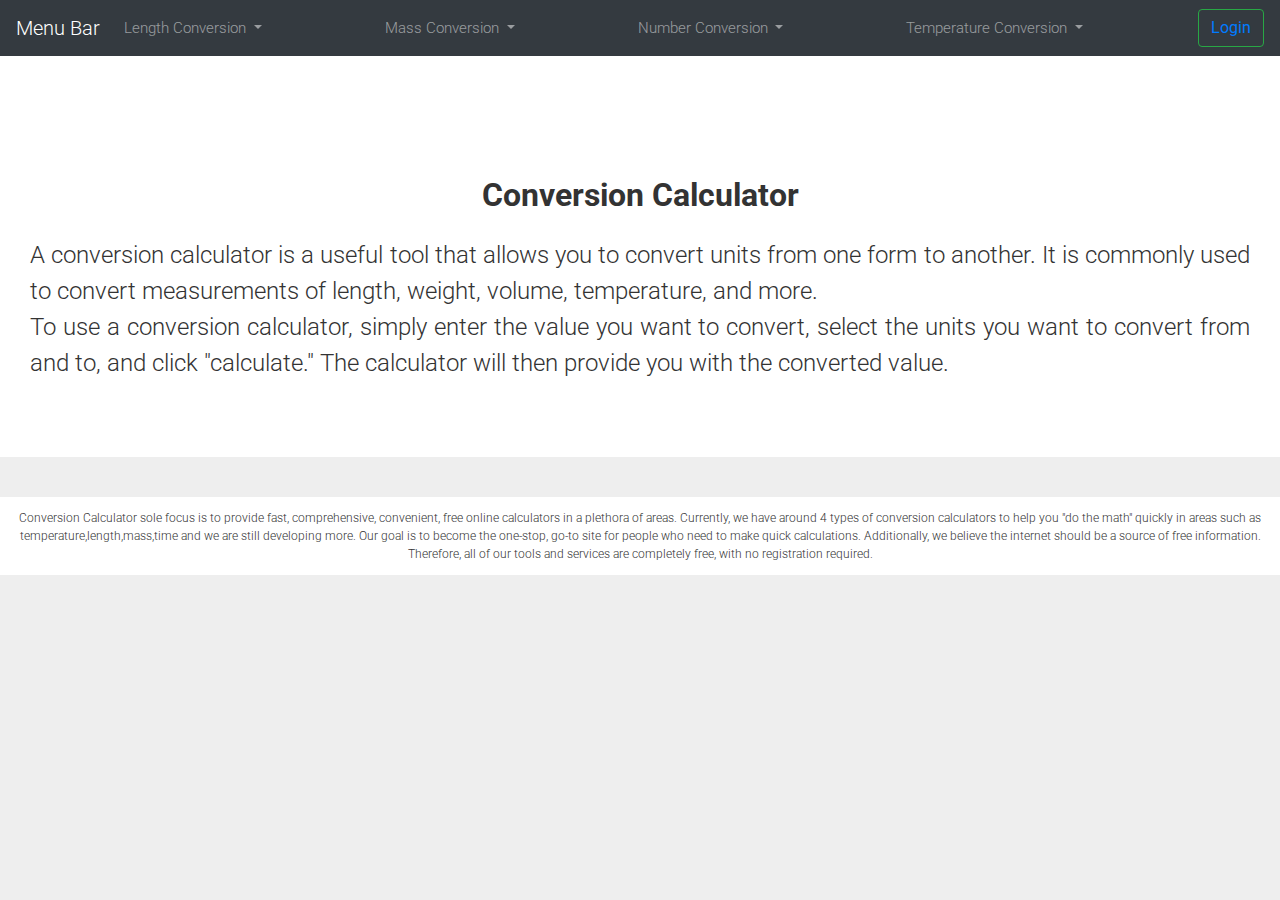
<file: homepage/index.html>
<!doctype html>
<html lang="en">

<head><meta http-equiv="Content-Type" content="text/html; charset=utf-8">
    
    <meta name="viewport" content="width=device-width, initial-scale=1, shrink-to-fit=no">

    <link rel="stylesheet" href="https://stackpath.bootstrapcdn.com/bootstrap/4.1.3/css/bootstrap.min.css">

    <link rel="stylesheet" href="https://raw.githubusercontent.com/daneden/animate.css/master/animate.css">
    <link rel="stylesheet" href="css/bootnavbar.css">
    <link rel="stylesheet" href="css/demo.css">

    <title>Homepage</title>

</head>

<body>
    <nav class="navbar navbar-expand-lg navbar-dark bg-dark" id="main_navbar">
        <a class="navbar-brand" href="#">Menu Bar                 </a>
        <button class="navbar-toggler" type="button" data-toggle="collapse" data-target="#navbarSupportedContent"
            aria-controls="navbarSupportedContent" aria-expanded="false" aria-label="Toggle navigation">
            <span class="navbar-toggler-icon"></span>
        </button>

        <div class="collapse navbar-collapse" id="navbarSupportedContent">
            <ul class="navbar-nav mr-auto">
                <li class="nav-item dropdown">
                    <a class="nav-link dropdown-toggle" href="#" id="navbarDropdown" role="button" data-toggle="dropdown"
                        aria-haspopup="true" aria-expanded="false">
                        Length Conversion
                    </a>
                    <ul class="dropdown-menu" aria-labelledby="navbarDropdown">
                        <li><a class="dropdown-item" href="F:\project math\length conversion\kmTomile\kmTomile.html">Kilometer To Mile</a></li>
                        <li><a class="dropdown-item" href="F:\project math\length conversion\mToy\mToy.html">Meter To Yard</a></li>
                        <li><a class="dropdown-item" href="F:\project math\length conversion\fToi\fToi.html">Foot To Inch</a></li>
                    </ul>
                </li>

            </ul>

            <ul class="navbar-nav mr-auto">
                <li class="nav-item dropdown">
                    <a class="nav-link dropdown-toggle" href="#" id="navbarDropdown" role="button" data-toggle="dropdown"
                        aria-haspopup="true" aria-expanded="false">
                        Mass Conversion
                    </a>
                    <ul class="dropdown-menu" aria-labelledby="navbarDropdown">
                        <li><a class="dropdown-item" href="F:\project math\Mass conversion\kgTop\kgTop.html">Kilogram To Pound</a></li>
                        <li><a class="dropdown-item" href="F:\project math\Mass conversion\kgToo\kgToo.html">Kilogram To Ounce</a></li>
                        <li><a class="dropdown-item" href="F:\project math\Mass conversion\kgTos\kgTos.html">Kilogram To Stone</a></li>
                    </ul>
                </li>

            </ul>

            <ul class="navbar-nav mr-auto">
                <li class="nav-item dropdown">
                    <a class="nav-link dropdown-toggle" href="#" id="navbarDropdown" role="button" data-toggle="dropdown"
                        aria-haspopup="true" aria-expanded="false">
                        Number Conversion
                    </a>
                    <ul class="dropdown-menu" aria-labelledby="navbarDropdown">
                        <li><a class="dropdown-item" href="F:\project math\number conversion\decTObin\decTObin.html">Decimal To Binary</a></li>
                        <li><a class="dropdown-item" href="F:\project math\number conversion\decTOoct\decTOoct.html">Decimal To Octal</a></li>
                        <li><a class="dropdown-item" href="F:\project math\number conversion\decTOhex\decTOhex.html">Decimal To Hexadecimal</a></li>
                    </ul>
                </li>

            </ul>

            <ul class="navbar-nav mr-auto">
                <li class="nav-item dropdown">
                    <a class="nav-link dropdown-toggle" href="#" id="navbarDropdown" role="button" data-toggle="dropdown"
                        aria-haspopup="true" aria-expanded="false">
                        Temperature Conversion
                    </a>
                    <ul class="dropdown-menu" aria-labelledby="navbarDropdown">
                        <li><a class="dropdown-item" href="F:\project math\Temperature-Conversion\celcius farenheit\ctofindex.html">Celcius To Farenheit</a></li>
                        <li><a class="dropdown-item" href="F:\project math\Temperature-Conversion\celcius kelvin\ctokindex.html">Celcius To Kelvin</a></li>
                        <li><a class="dropdown-item" href="F:\project math\Temperature-Conversion\farenheit kelvin\ftokindex.html">Farenheit to Kelvin</a></li>
                    </ul>
                </li>

            </ul>
            <form class="form-inline my-2 my-lg-0">
                
                <button class="btn btn-outline-success my-2 my-sm-0" type="submit"><a href="F:\project math\login-page\index.html">Login</a></button>
            </form>
        </div>
    </nav>
    
    <style>
        h1{ text-align: center; margin-top: 60px; 
    
        }
    </style>
  
    
    	<header class="intro">
	<h1 style="font-size: xx-large;"> <b>Conversion Calculator</b></h1>
	<p style="font-size:x-large;text-align: justify;"> A conversion calculator is a useful tool that allows you to convert units from one form to another. It is commonly used to convert measurements of length, weight, volume, temperature, and more. <br> To use a conversion calculator, simply enter the value you want to convert, select the units you want to convert from and to, and click "calculate." The calculator will then provide you with the converted value.</p>
	<p>  </p>
	
	</header>
    
     
    
    
    <script src="https://code.jquery.com/jquery-3.3.1.min.js"></script>
    <script src="https://cdnjs.cloudflare.com/ajax/libs/popper.js/1.14.3/umd/popper.min.js"></script>
    <script src="https://stackpath.bootstrapcdn.com/bootstrap/4.1.3/js/bootstrap.min.js"></script>
    <script src="js/bootnavbar.js" ></script>
    <script>
        $(function () {
            $('#main_navbar').bootnavbar();
        })
    </script>
    
        <!-- Global site tag (gtag.js) - Google Analytics -->
<script async src="https://www.googletagmanager.com/gtag/js?id=UA-

80520768-2"></script>
<script>
  window.dataLayer = window.dataLayer || [];
  function gtag(){dataLayer.push(arguments);}
  gtag('js', new Date());

  gtag('config', 'UA-80520768-2');
</script>
    <footer class="credit">Conversion Calculator sole focus is to provide fast, comprehensive, convenient, free online calculators in a plethora of areas. Currently, we have around 4 types of conversion calculators to help you "do the math" quickly in areas such as temperature,length,mass,time and we are still developing more. Our goal is to become the one-stop, go-to site for people who need to make quick calculations. Additionally, we believe the internet should be a source of free information. Therefore, all of our tools and services are completely free, with no registration required.

        </footer>
</body>

</html>
</file>
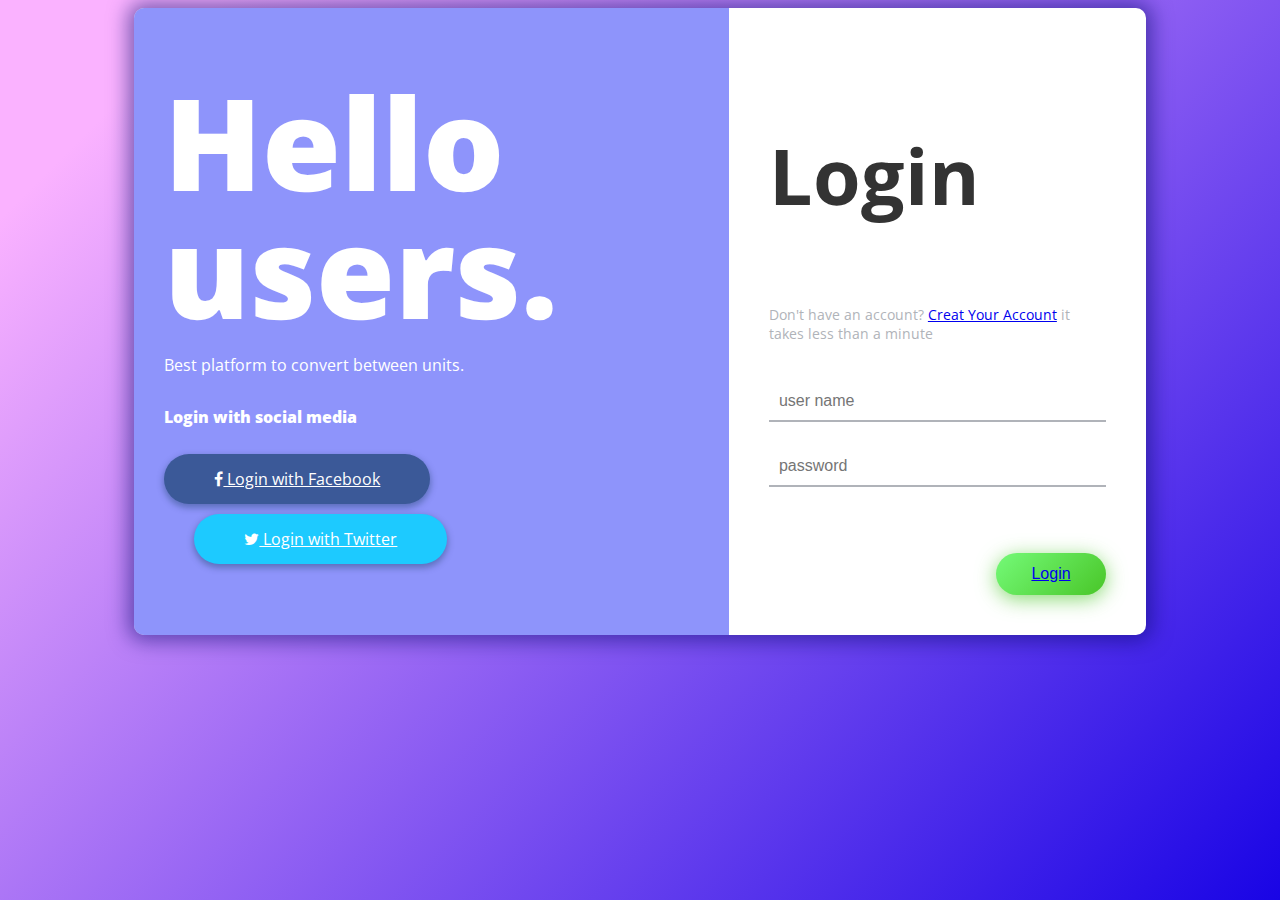
<file: login-page/index.html>
<!DOCTYPE html>
<html lang="en" >
<head>
  <meta charset="UTF-8">
  <title>Login In</title>
  <link href="https://fonts.googleapis.com/css?family=Open+Sans" rel="stylesheet">


<link href="https://maxcdn.bootstrapcdn.com/font-awesome/4.7.0/css/font-awesome.min.css" rel="stylesheet" integrity="sha384-wvfXpqpZZVQGK6TAh5PVlGOfQNHSoD2xbE+QkPxCAFlNEevoEH3Sl0sibVcOQVnN" crossorigin="anonymous"><link rel="stylesheet" href="./style.css">

</head>
<body>
<!-- partial:index.partial.html -->
<div class="box-form">
	<div class="left">
		<div class="overlay">
		<h1>Hello users.</h1>
		<p>Best platform to convert between units.</p>
		<span>
			<p>Login with social media</p>
			<a href="#"><i class="fa fa-facebook" aria-hidden="true"></i> Login with Facebook</a>
			<a href="#"><i class="fa fa-twitter" aria-hidden="true"></i> Login with Twitter</a>
		</span>
		</div>
	</div>
	
	
		<div class="right">
		<h5>Login</h5>
		<p>Don't have an account? <a href="F:\project math\sign up page\index.html">Creat Your Account</a> it takes less than a minute</p>
		<div class="inputs">
			<input required type="text" placeholder="user name">
			<br>
			<input required type="password" placeholder="password">
		</div>
			
			<br><br>
			
		
			
			<br>
			<button><a href="F:\project math\homepage\index.html">Login</a></button>
	</div>
	
</div>
<!-- partial -->
  
</body>
</html>
</file>
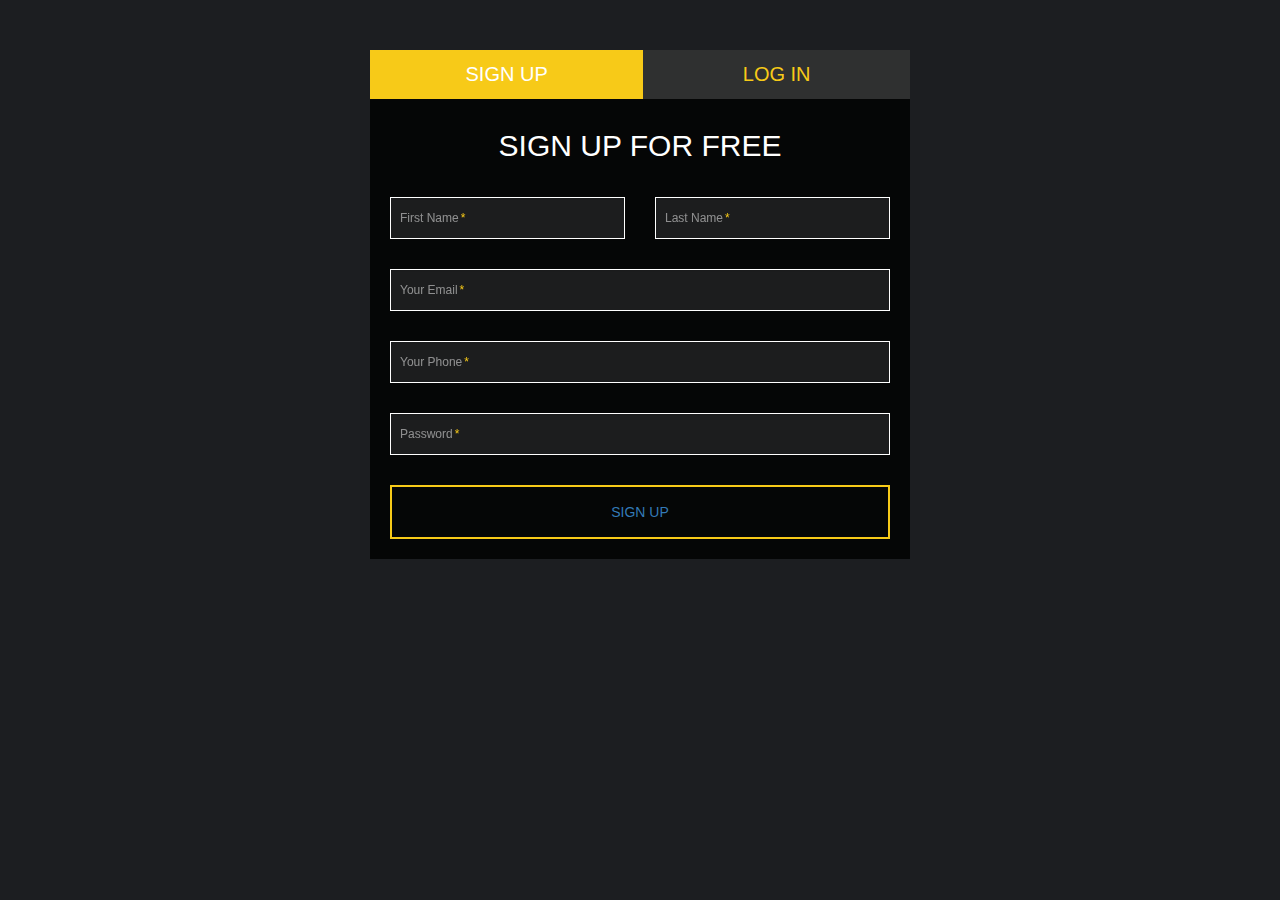
<file: sign up page/index.html>
<!DOCTYPE html>
<html lang="en" >
<head>
  <meta charset="UTF-8">
  <title>Sign Up</title>
  <link rel="stylesheet" href="./style.css">

</head>
<body>
<!-- partial:index.partial.html -->
<html lang="en">
<head>
  <!-- Latest compiled and minified CSS -->
<link rel="stylesheet" href="https://maxcdn.bootstrapcdn.com/bootstrap/3.3.5/css/bootstrap.min.css">
  </head>

<body>
<div id="form">
  <div class="container">
    <div class="col-lg-6 col-lg-offset-3 col-md-6 col-md-offset-3 col-md-8 col-md-offset-2">
      <div id="userform">
        <ul class="nav nav-tabs nav-justified" role="tablist">
          <li class="active"><a href="#signup"  role="tab" data-toggle="tab">Sign up</a></li>
          <li><a href="F:\project math\login-page\index.html"  role="tab" data-toggle="tab">Log in</a></li>
        </ul>
        <div class="tab-content">
          <div class="tab-pane fade active in" id="signup">
            <h2 class="text-uppercase text-center"> Sign Up for Free</h2>
            <form id="signup">
              <div class="row">
                <div class="col-xs-12 col-sm-6">
                  <div class="form-group">
                    <label>First Name<span class="req">*</span> </label>
                    <input type="text" class="form-control" id="first_name" required data-validation-required-message="Please enter your name." autocomplete="off">
                    <p class="help-block text-danger"></p>
                  </div>
                </div>
                <div class="col-xs-12 col-sm-6">
                  <div class="form-group">
                    <label> Last Name<span class="req">*</span> </label>
                    <input type="text" class="form-control" id="last_name" required data-validation-required-message="Please enter your name." autocomplete="off">
                    <p class="help-block text-danger"></p>
                  </div>
                </div>
              </div>
              <div class="form-group">
                <label> Your Email<span class="req">*</span> </label>
                <input type="email" class="form-control" id="email" required data-validation-required-message="Please enter your email address." autocomplete="off">
                <p class="help-block text-danger"></p>
              </div>
              <div class="form-group">
                <label> Your Phone<span class="req">*</span> </label>
                <input type="number" class="form-control" id="phone" required data-validation-required-message="Please enter your phone number." autocomplete="off">
                <p class="help-block text-danger"></p>
              </div>
              <div class="form-group">
                <label> Password<span class="req">*</span> </label>
                <input type="password" class="form-control" id="password" required data-validation-required-message="Please enter your password" autocomplete="off">
                <p class="help-block text-danger"></p>
              </div>
              <div class="mrgn-30-top">
                <button  type="submit" class="btn btn-larger btn-block">
                <a href="F:\project math\login-page\index.html">Sign up</a>
                </button>
              </div>
            </form>
          </div>
          <div class="tab-pane fade in" id="login">
            <h2 class="text-uppercase text-center"> Log in</h2>
            <form id="login">
              <div class="form-group">
                
                <input placeholder="Your Email" type="email" class="form-control" id="email" required data-validation-required-message="Please enter your email address." autocomplete="off">
                <p class="help-block text-danger"></p>
              </div>
              <div class="form-group">
                <label> Password<span class="req">*</span> </label>
                <input type="password" class="form-control" id="password" required data-validation-required-message="Please enter your password" autocomplete="off">
                <p class="help-block text-danger"></p>
              </div>
              <div class="mrgn-30-top">
                <button type="submit" class="btn btn-larger btn-block" href="F:\project math\homepage\index.html">
                Sign up
                </button>
              </div>
            </form>
          </div>
        </div>
      </div>
    </div>
  </div>
  <!-- /.container --> 
</div>
<script src="//code.jquery.com/jquery-1.11.3.min.js"></script>
<!-- Latest compiled and minified JavaScript -->
<script src="https://maxcdn.bootstrapcdn.com/bootstrap/3.3.5/js/bootstrap.min.js"></script>
</body>
<!-- partial -->
  <script  src="./script.js"></script>

</body>
</html>
</file>
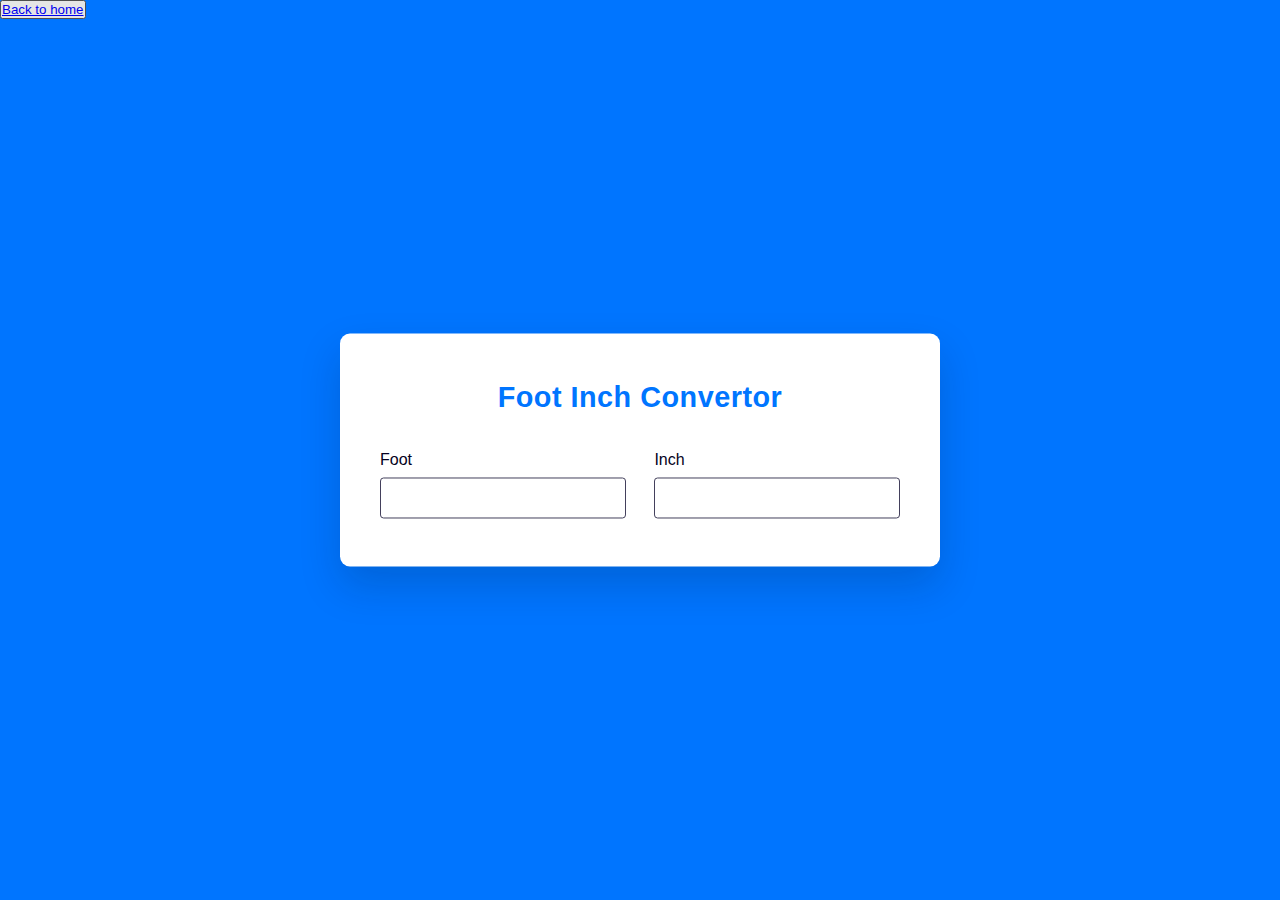
<file: length conversion/fToi/fToi.html>
<!DOCTYPE html>
<html lang="en">
<head>
    <title>Length Conversion</title>
    <!--Google font-->
    <link rel="preconnect" href="https://fonts.gstatic.com">
    <link href="https://fonts.googleapis.com/css2?family=Roboto+Mono:wght@500&display=swap" rel="stylesheet">
    <!--Stylesheet-->
    <link rel="stylesheet" href="fToi.css">
</head>
<body>
    <div class="container">
        <h2>Foot Inch Convertor </h2>
        <div class="wrapper">
            <div class="input-wrapper">
                <label for="foot">Foot</label>
                <input type="number" id="foot" oninput= "fToi()">
            </div>
            <div class="input-wrapper">
                <label for="inch">Inch</label>
                <input type="number" id="inch" oninput = "iTof()">
            </div>
            
        </div>
        
    </div>
    <button ><a href="F:\project math\homepage\index.html">Back to home</a></button>
    <script src="fToi.js"></script>
</body>
</html>
</file>
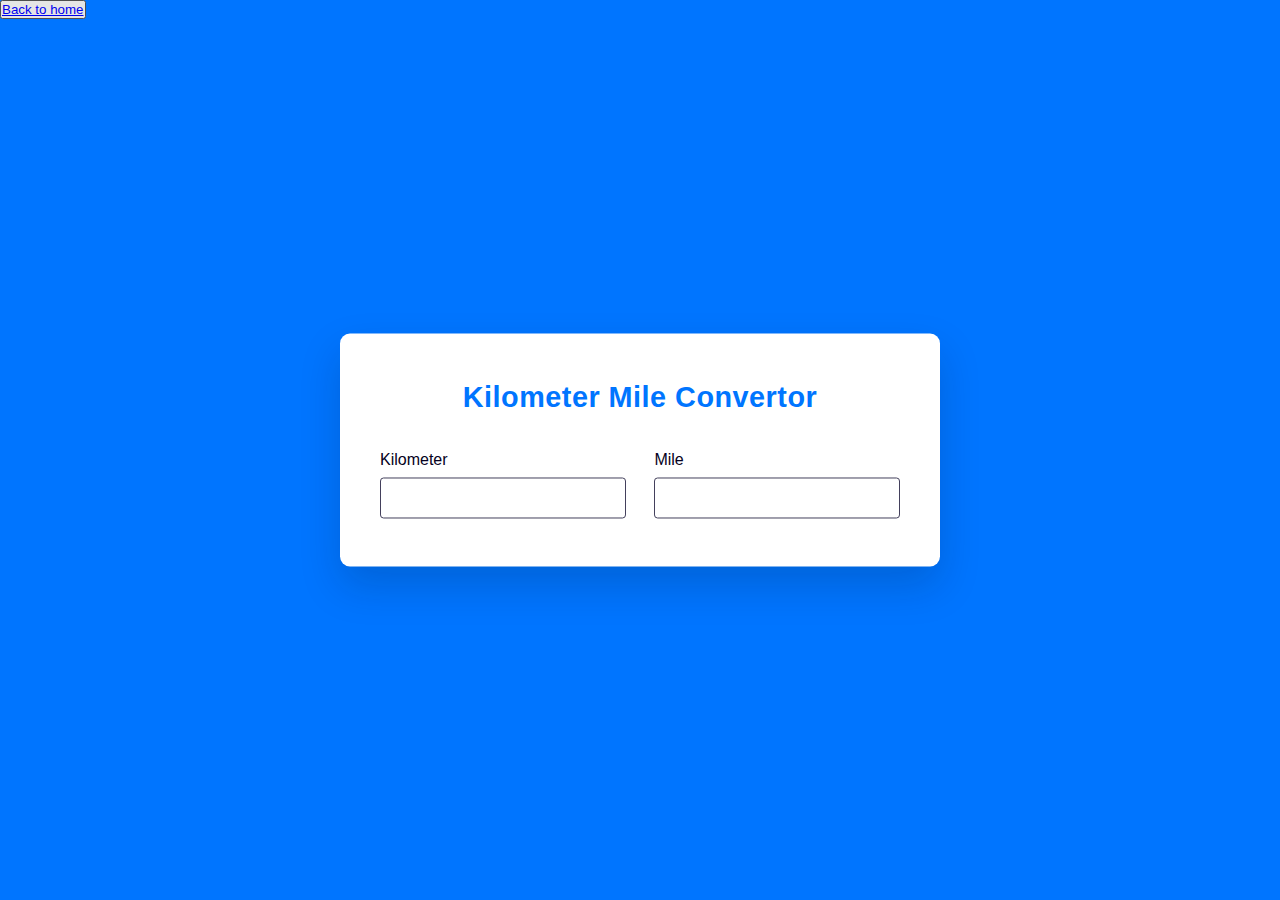
<file: length conversion/kmTomile/kmTomile.html>
<!DOCTYPE html>
<html lang="en">
<head>
    <title>Length Conversion</title>
    <!--Google font-->
    <link rel="preconnect" href="https://fonts.gstatic.com">
    <link href="https://fonts.googleapis.com/css2?family=Roboto+Mono:wght@500&display=swap" rel="stylesheet">
    <!--Stylesheet-->
    <link rel="stylesheet" href="kmTomile.css">
</head>
<body>
    <div class="container">
        <h2>Kilometer Mile Convertor </h2>
        <div class="wrapper">
            <div class="input-wrapper">
                <label for="kilometer">Kilometer</label>
                <input type="number" id="kilometer" oninput= "kmTomile()">
            </div>
            <div class="input-wrapper">
                <label for="mile">Mile</label>
                <input type="number" id="mile" oninput = "mileTokm()">
            </div>
            
        </div>
        
    </div>
    <button ><a href="F:\project math\homepage\index.html">Back to home</a></button>
    <script src="kmTomile.js"></script>
</body>
</html>
</file>
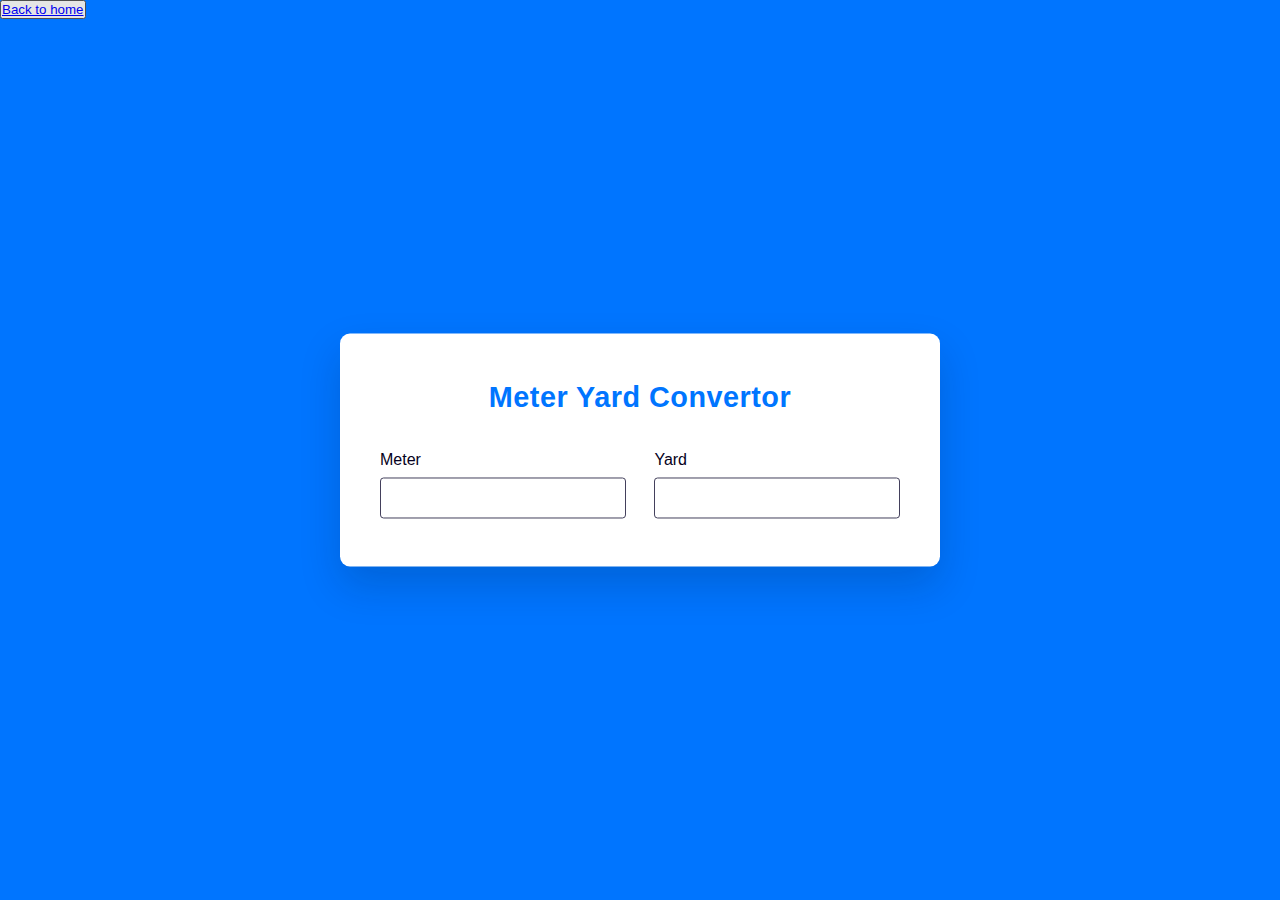
<file: length conversion/mToy/mToy.html>
<!DOCTYPE html>
<html lang="en">
<head>
    <title>Length Conversion</title>
    <!--Google font-->
    <link rel="preconnect" href="https://fonts.gstatic.com">
    <link href="https://fonts.googleapis.com/css2?family=Roboto+Mono:wght@500&display=swap" rel="stylesheet">
    <!--Stylesheet-->
    <link rel="stylesheet" href="mToy.css">
</head>
<body>
    <div class="container">
        <h2>Meter Yard Convertor </h2>
        <div class="wrapper">
            <div class="input-wrapper">
                <label for="meter">Meter</label>
                <input type="number" id="meter" oninput= "mToy()">
            </div>
            <div class="input-wrapper">
                <label for="yard">Yard</label>
                <input type="number" id="yard" oninput = "yTom()">
            </div>
            
        </div>
        
    </div>
    <button ><a href="F:\project math\homepage\index.html">Back to home</a></button>
    <script src="mToy.js"></script>
</body>
</html>
</file>
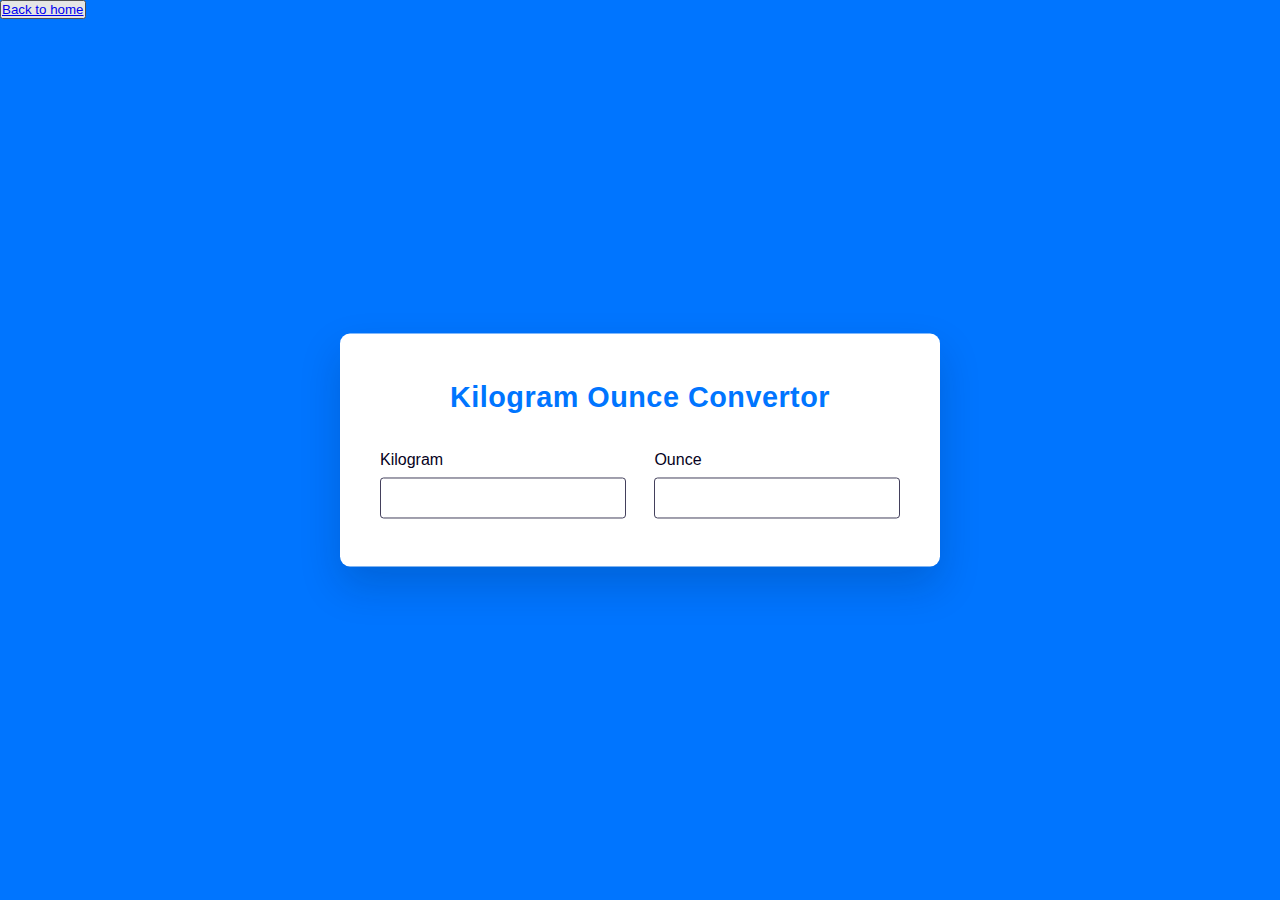
<file: Mass conversion/kgToo/kgToo.html>
<!DOCTYPE html>
<html lang="en">
<head>
    <title>Mass Conversion</title>
    <!--Google font-->
    <link rel="preconnect" href="https://fonts.gstatic.com">
    <link href="https://fonts.googleapis.com/css2?family=Roboto+Mono:wght@500&display=swap" rel="stylesheet">
    <!--Stylesheet-->
    <link rel="stylesheet" href="kgToo.css">
</head>
<body>
    <div class="container">
        <h2>Kilogram Ounce Convertor </h2>
        <div class="wrapper">
            <div class="input-wrapper">
                <label for="kilogram">Kilogram</label>
                <input type="number" id="kilogram" oninput= "kgToo()">
            </div>
            <div class="input-wrapper">
                <label for="ounce">Ounce</label>
                <input type="number" id="ounce" oninput = "oTokg()">
            </div>
            
        </div>
        
    </div>
    <button ><a href="F:\project math\homepage\index.html">Back to home</a></button>
    <script src="kgToo.js"></script>
</body>
</html>
</file>
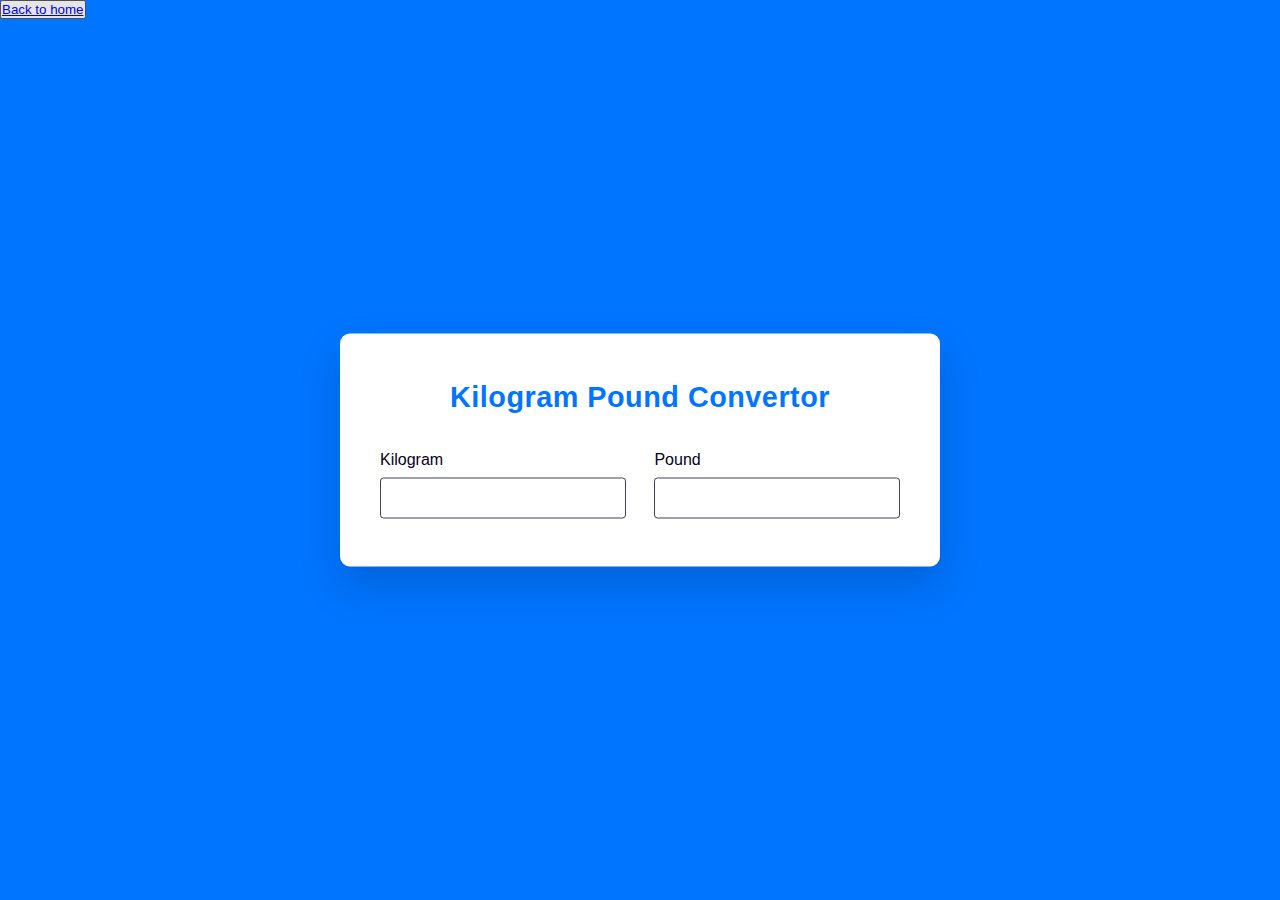
<file: Mass conversion/kgTop/kgTop.html>
<!DOCTYPE html>
<html lang="en">
<head>
    <title>Mass Conversion</title>
    <!--Google font-->
    <link rel="preconnect" href="https://fonts.gstatic.com">
    <link href="https://fonts.googleapis.com/css2?family=Roboto+Mono:wght@500&display=swap" rel="stylesheet">
    <!--Stylesheet-->
    <link rel="stylesheet" href="kgTop.css">
</head>
<body>
    <div class="container">
        <h2>Kilogram Pound Convertor </h2>
        <div class="wrapper">
            <div class="input-wrapper">
                <label for="kilogram">Kilogram</label>
                <input type="number" id="kilogram" oninput= "kgTop()">
            </div>
            <div class="input-wrapper">
                <label for="pound">Pound</label>
                <input type="number" id="pound" oninput = "pTokg()">
            </div>
            
        </div>
        
    </div>
    <button ><a href="F:\project math\homepage\index.html">Back to home</a></button>
    <script src="kgTop.js"></script>
</body>
</html>
</file>
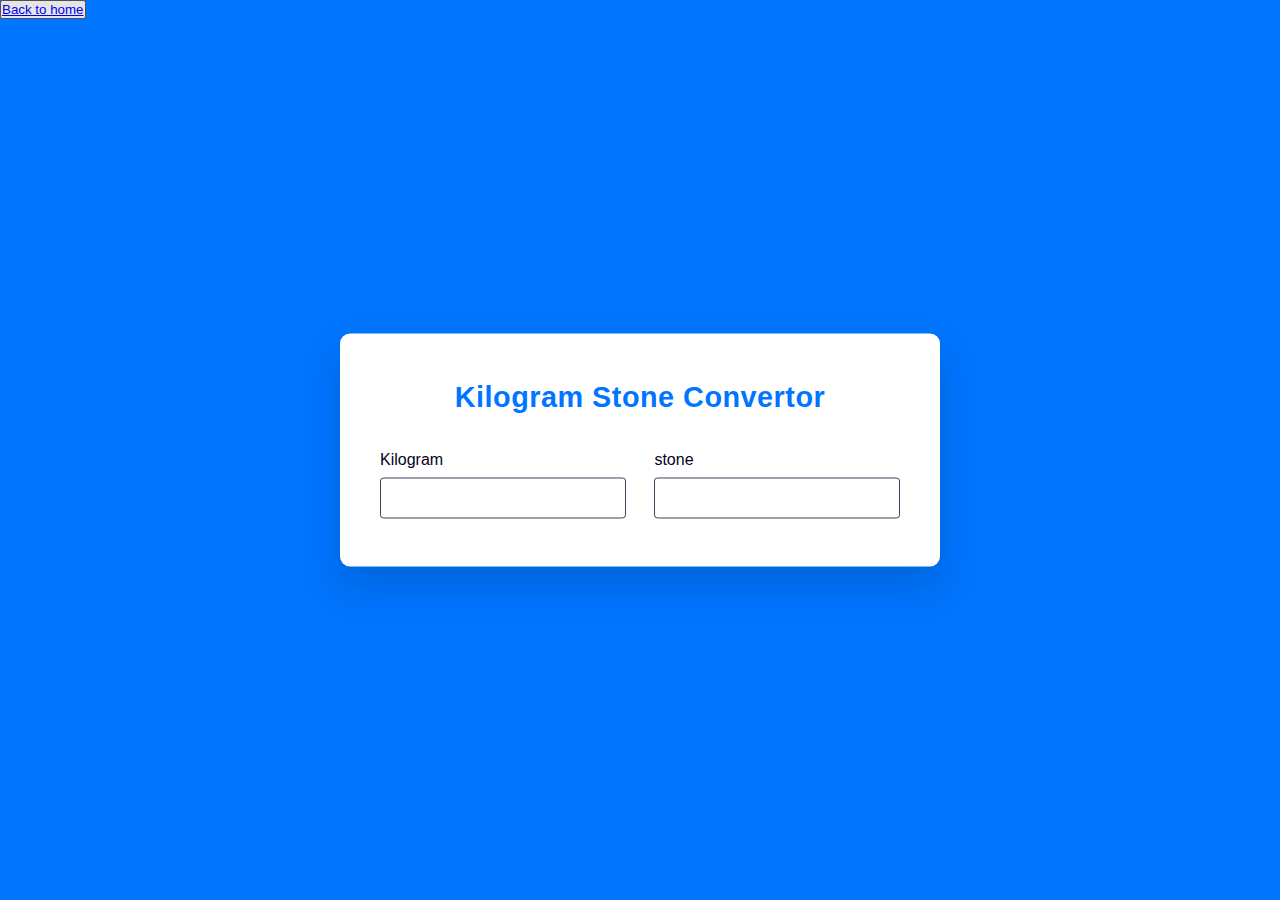
<file: Mass conversion/kgTos/kgTos.html>
<!DOCTYPE html>
<html lang="en">
<head>
    <title>Mass Conversion</title>
    <!--Google font-->
    <link rel="preconnect" href="https://fonts.gstatic.com">
    <link href="https://fonts.googleapis.com/css2?family=Roboto+Mono:wght@500&display=swap" rel="stylesheet">
    <!--Stylesheet-->
    <link rel="stylesheet" href="kgTos.css">
</head>
<body>
    <div class="container">
        <h2>Kilogram Stone Convertor </h2>
        <div class="wrapper">
            <div class="input-wrapper">
                <label for="kilogram">Kilogram</label>
                <input type="number" id="kilogram" oninput= "kgTos()">
            </div>
            <div class="input-wrapper">
                <label for="stone">stone</label>
                <input type="number" id="stone" oninput = "sTokg()">
            </div>
            
        </div>
        
    </div>
    <button ><a href="F:\project math\homepage\index.html">Back to home</a></button>
    <script src="kgTos.js"></script>
</body>
</html>
</file>
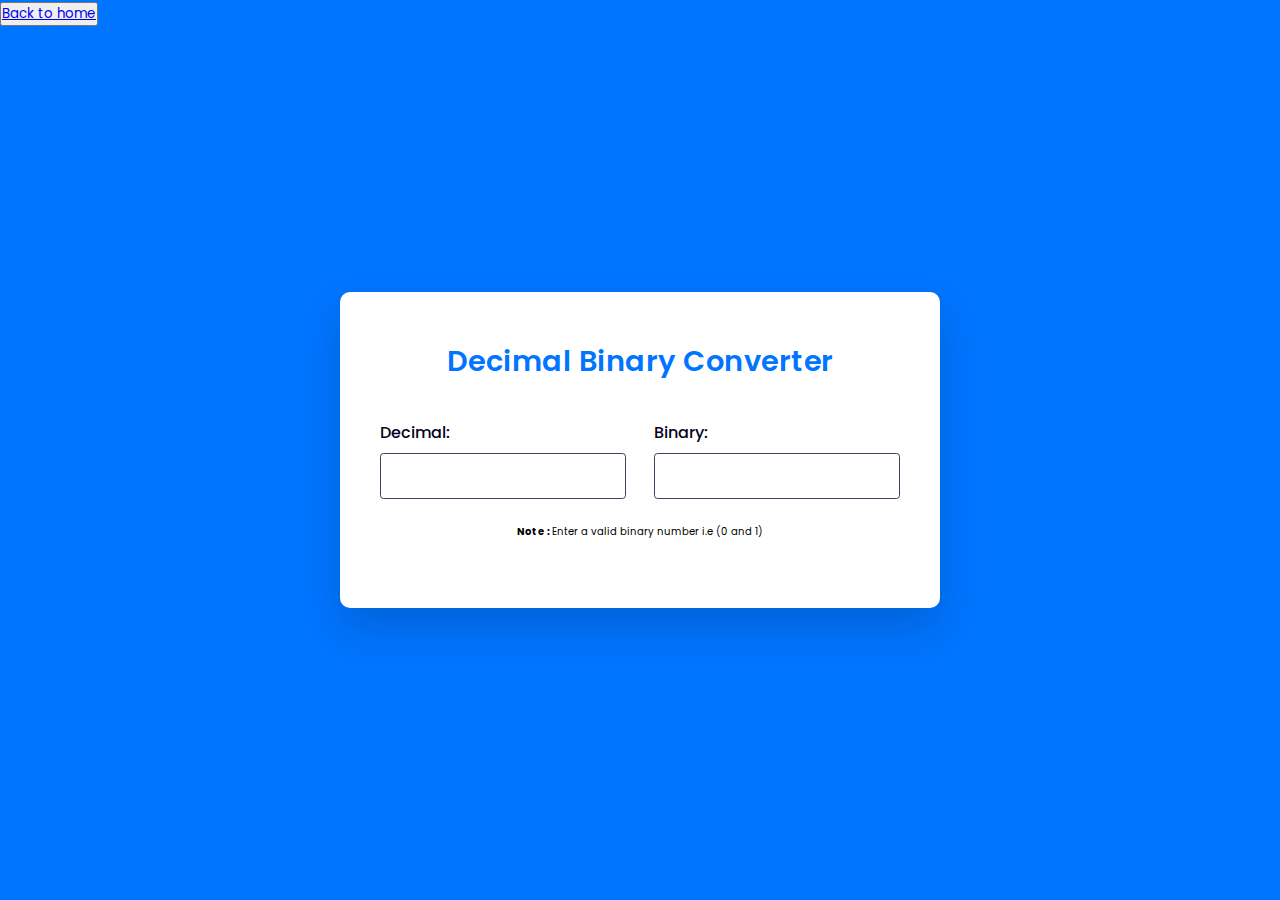
<file: number conversion/decTObin/decTObin.html>
<!DOCTYPE html>
<html lang="en">
  <head>
    <meta name="viewport" content="width=device-width, initial-scale=1.0" />
    <title>Decimal-Binary Converter</title>
    <!-- Google Fonts -->
    <link
      href="https://fonts.googleapis.com/css2?family=Poppins:wght@400;500&display=swap"
      rel="stylesheet"
    />
    <!-- Stylesheet -->
    <link rel="stylesheet" href="decTObin.css" />
  </head>
  <body>
    <div class="container">
      <h2>Decimal Binary Converter</h2>
      <div class="wrapper">
        <div class="input-wrapper">
          <label for="dec-inp">Decimal:</label>
          <input type="number" id="dec-inp" />
        </div>
        <div class="input-wrapper">
          <label for="bin-inp">Binary:</label>
          <input type="number" id="bin-inp" />
        </div>
      </div>
      <br>
      <p id="text"><b>Note : </b>Enter a valid binary number i.e   (0 and 1)</p>
      <p id="error-msg"></p>
    </div>
    <button ><a href="F:\project math\homepage\index.html">Back to home</a></button>
    <!-- Script -->
    <script src="decTObin.js"></script>
  </body>
</html>
</file>
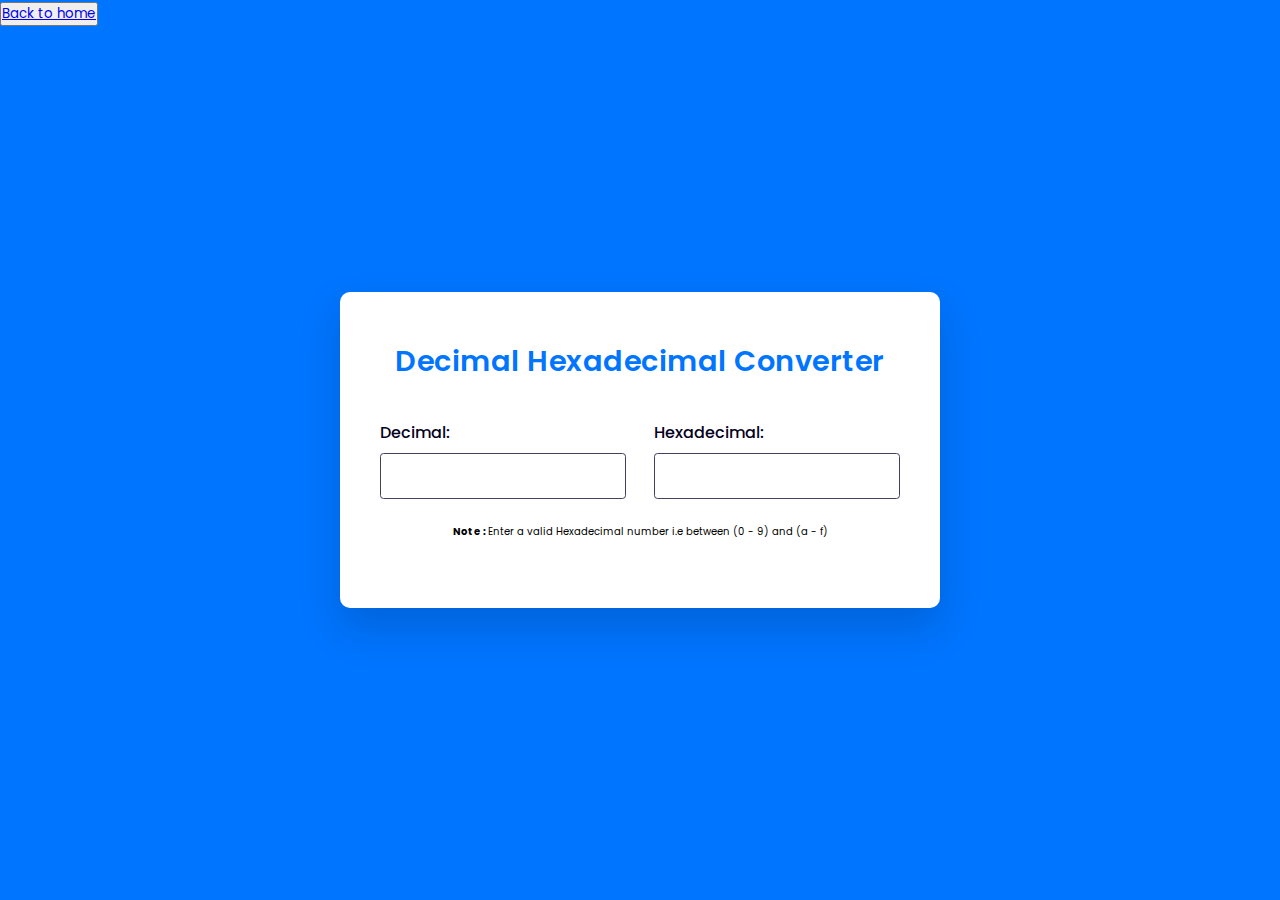
<file: number conversion/decTOhex/decTOhex.html>
<!DOCTYPE html>
<html lang="en">
  <head>
    <meta name="viewport" content="width=device-width, initial-scale=1.0" />
    <title>Decimal-Hexadecimal Converter</title>
    <!-- Google Fonts -->
    <link
      href="https://fonts.googleapis.com/css2?family=Poppins:wght@400;500&display=swap"
      rel="stylesheet"
    />
    <!-- Stylesheet -->
    <link rel="stylesheet" href="decTOhex.css" />
  </head>
  <body>
    <div class="container">
      <h2>Decimal Hexadecimal Converter</h2>
      <div class="wrapper">
        <div class="input-wrapper">
          <label for="dec-inp">Decimal:</label>
          <input type="number" id="dec-inp" />
        </div>
        <div class="input-wrapper">
          <label for="bin-inp">Hexadecimal:</label>
          <input  id="bin-inp" />
        </div>
      </div>
      <br>
      <p id="text"><b>Note : </b>Enter a valid Hexadecimal number i.e  between (0 - 9) and (a - f)</p>
      <p id="error-msg"></p>
    </div>
    <button ><a href="F:\project math\homepage\index.html">Back to home</a></button>
    <!-- Script -->
    <script src="decTOhex.js"></script>
  </body>
</html>
</file>
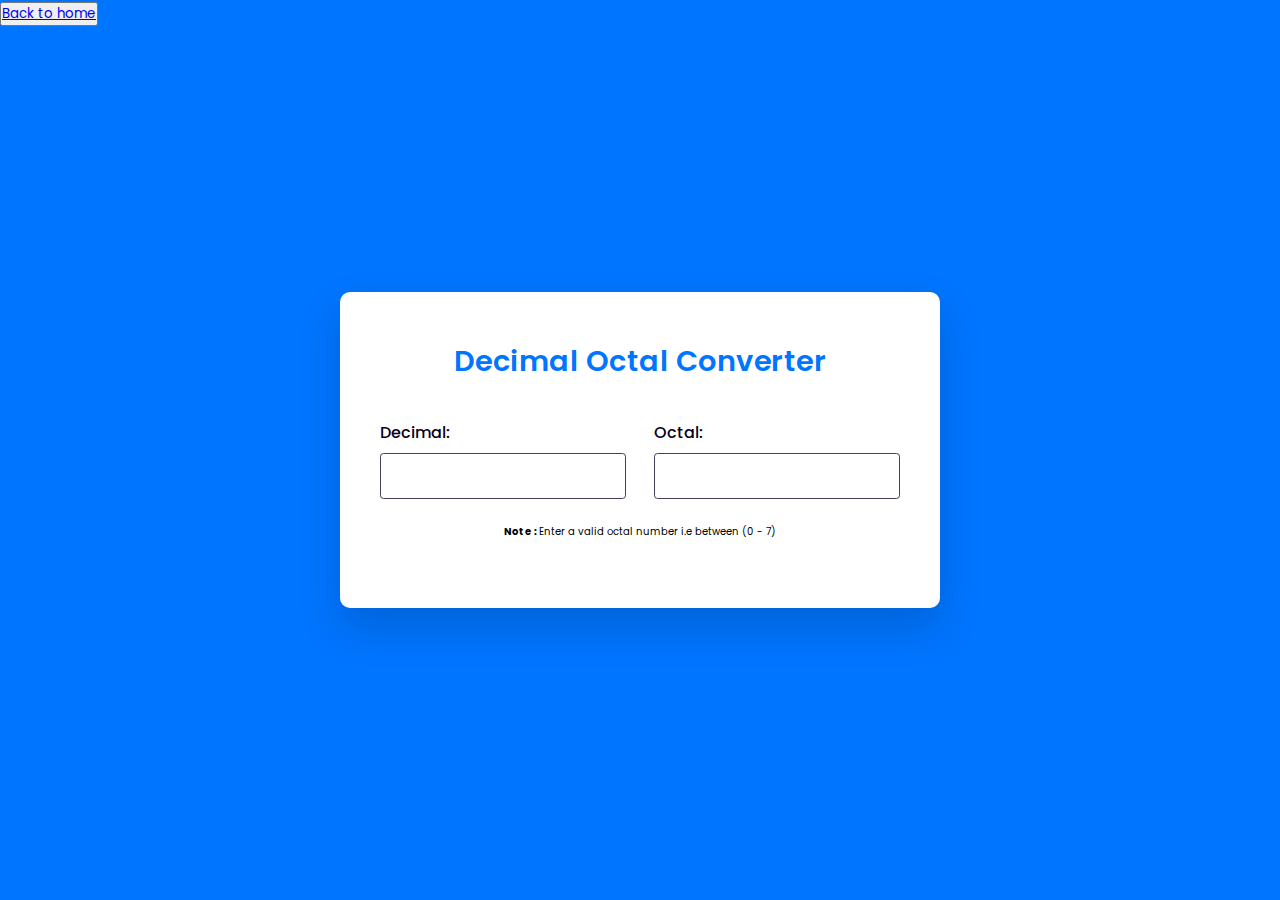
<file: number conversion/decTOoct/decTOoct.html>
<!DOCTYPE html>
<html lang="en">
  <head>
    <meta name="viewport" content="width=device-width, initial-scale=1.0" />
    <title>Decimal-Octal Converter</title>
    <!-- Google Fonts -->
    <link
      href="https://fonts.googleapis.com/css2?family=Poppins:wght@400;500&display=swap"
      rel="stylesheet"
    />
    <!-- Stylesheet -->
    <link rel="stylesheet" href="decTOoct.css" />
  </head>
  <body>
    <div class="container">
      <h2>Decimal Octal Converter</h2>
      <div class="wrapper">
        <div class="input-wrapper">
          <label for="dec-inp">Decimal:</label>
          <input type="number" id="dec-inp" />
        </div>
        <div class="input-wrapper">
          <label for="bin-inp">Octal:</label>
          <input type="number" id="bin-inp" />
        </div>
      </div>
      <br>
      <p id="text"><b>Note : </b>Enter a valid octal number i.e  between (0 - 7)</p>
      <p id="error-msg"></p>
    </div>
    <button ><a href="F:\project math\homepage\index.html">Back to home</a></button>
    <!-- Script -->
    <script src="decTOoct.js"></script>
  </body>
</html>
</file>
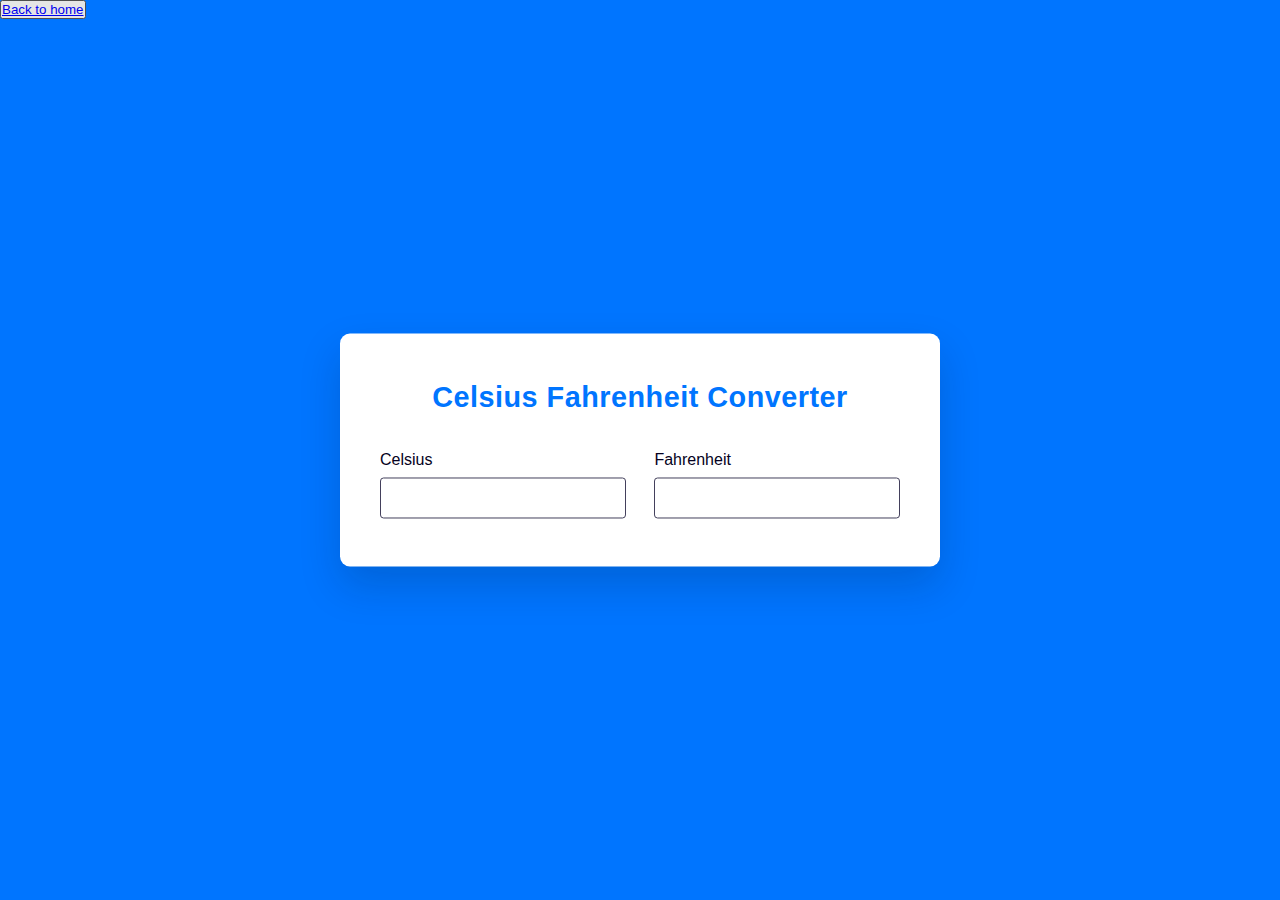
<file: Temperature-Conversion/celcius farenheit/ctofindex.html>
<!DOCTYPE html>
<html lang="en">
<head>
    <title>Temperature Conversion</title>
    <!--Google font-->
    <link rel="preconnect" href="https://fonts.gstatic.com">
    <link href="https://fonts.googleapis.com/css2?family=Roboto+Mono:wght@500&display=swap" rel="stylesheet">
    <!--Stylesheet-->
    <link rel="stylesheet" href="ctofstyle.css">
</head>
<body>
    <div class="container">
        <h2>Celsius Fahrenheit Converter</h2>
        <div class="wrapper">
            <div class="input-wrapper">
                <label for="celsius">Celsius</label>
                <input type="number" id="celsius" oninput= "celToFar()">
            </div>
            <div class="input-wrapper">
                <label for="fahrenheit">Fahrenheit</label>
                <input type="number" id="fahrenheit" oninput = "farToCel()">
            </div>
           
            
        </div>
        
    </div>
    <button ><a href="F:\project math\homepage\index.html">Back to home</a></button>
    <script src="ctofscript.js"></script>
</body>
</html>
</file>
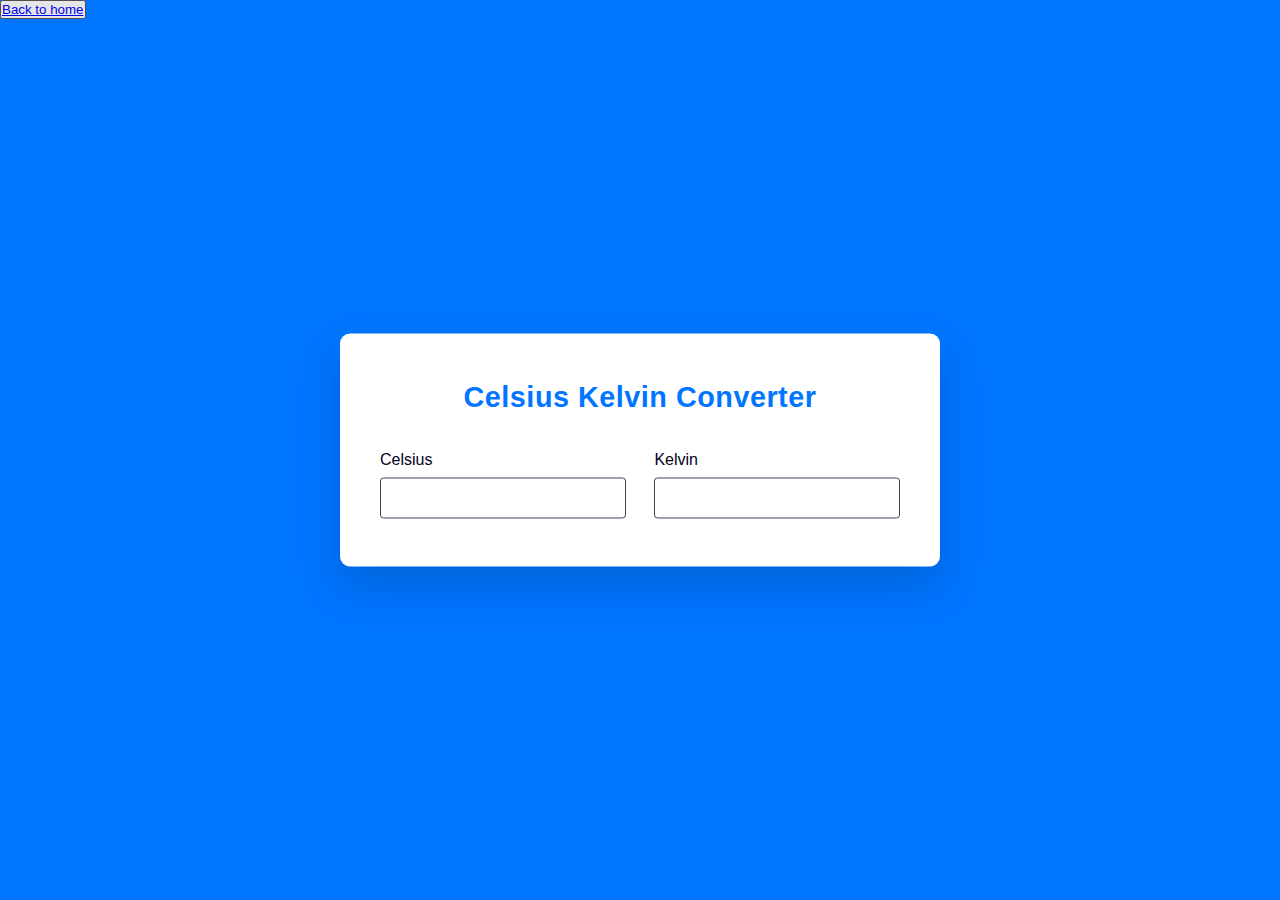
<file: Temperature-Conversion/celcius kelvin/ctokindex.html>
<!DOCTYPE html>
<html lang="en">
<head>
    <title>Temperature Conversion</title>
    <!--Google font-->
    <link rel="preconnect" href="https://fonts.gstatic.com">
    <link href="https://fonts.googleapis.com/css2?family=Roboto+Mono:wght@500&display=swap" rel="stylesheet">
    <!--Stylesheet-->
    <link rel="stylesheet" href="ctokstyle.css">
</head>
<body>
    <div class="container">
        <h2>Celsius Kelvin Converter</h2>
        <div class="wrapper">
            <div class="input-wrapper">
                <label for="celsius">Celsius</label>
                <input type="number" id="celsius" oninput= "celToKel()">
            </div>
            <div class="input-wrapper">
                <label for="kelvin">Kelvin</label>
                <input type="number" id="kelvin" oninput = "KelToCel()">
            </div>
            
        </div>
        
    </div>
    <button ><a href="F:\project math\homepage\index.html">Back to home</a></button>
    <script src="ctokscript.js"></script>
</body>
</html>
</file>
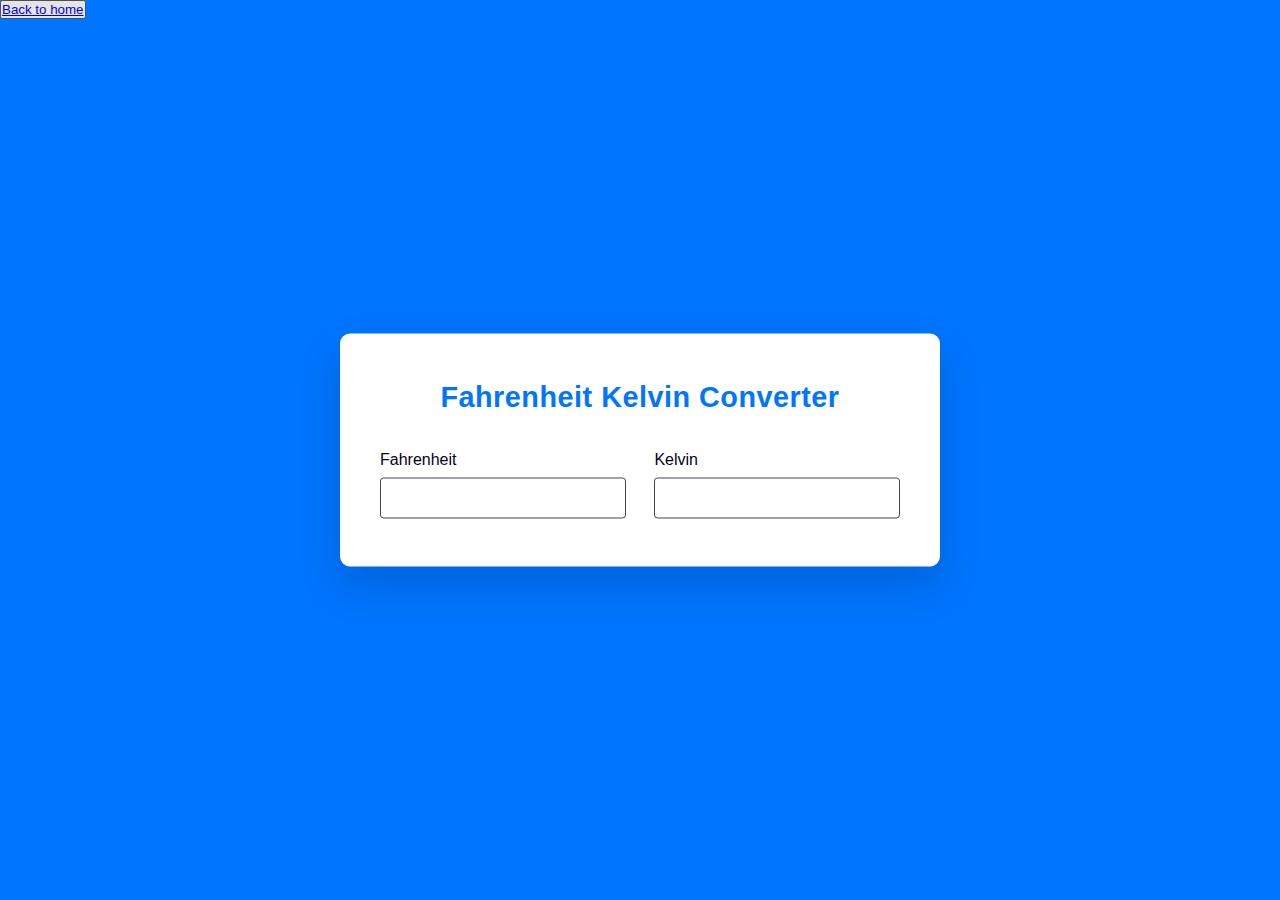
<file: Temperature-Conversion/farenheit kelvin/ftokindex.html>
<!DOCTYPE html>
<html lang="en">
<head>
    <title>Temperature Conversion</title>
    <!--Google font-->
    <link rel="preconnect" href="https://fonts.gstatic.com">
    <link href="https://fonts.googleapis.com/css2?family=Roboto+Mono:wght@500&display=swap" rel="stylesheet">
    <!--Stylesheet-->
    <link rel="stylesheet" href="ftokstyle.css">
</head>
<body>
    <div class="container">
        <h2>Fahrenheit Kelvin Converter</h2>
        <div class="wrapper">
            <div class="input-wrapper">
                <label for="fahrenheit">Fahrenheit</label>
                <input type="number" id="fahrenheit" oninput= "farTokel()">
            </div>
            <div class="input-wrapper">
                <label for="kelvin">Kelvin</label>
                <input type="number" id="kelvin" oninput = "kelTofar()">
            </div>
            
        </div>
        
    </div>
    <button ><a href="F:\project math\homepage\index.html">Back to home</a></button>
    <script src="ftokscript.js"></script>
</body>
</html>
</file>
<file: homepage/css/bootnavbar.css>
.dropdown-menu {
    margin-top: 0;
}
.dropdown-menu .dropdown-toggle::after {
    vertical-align: middle;
    border-left: 4px solid;
    border-bottom: 4px solid transparent;
    border-top: 4px solid transparent;
}
.dropdown-menu .dropdown .dropdown-menu {
    left: 100%;
    top: 0%;
    margin:0 20px;
    border-width: 0;
}

.dropdown-menu > li a:hover,
.dropdown-menu > li.show {
	background: #007bff;
	color: white;
}
.dropdown-menu > li.show > a{
	color: white;
}

@media (min-width: 768px) {
    .dropdown-menu .dropdown .dropdown-menu {
        margin:0;
        border-width: 1px;
    }
}
</file>
<file: login-page/style.css>
body {
  background-image: linear-gradient(135deg, #FAB2FF 10%, #1904E5 100%);
  background-size: cover;
  background-repeat: no-repeat;
  background-attachment: fixed;
  font-family: "Open Sans", sans-serif;
  color: #333333;
}

.box-form {
  margin: 0 auto;
  width: 80%;
  background: #FFFFFF;
  border-radius: 10px;
  overflow: hidden;
  display: flex;
  flex: 1 1 100%;
  align-items: stretch;
  justify-content: space-between;
  box-shadow: 0 0 20px 6px #090b6f85;
}
@media (max-width: 980px) {
  .box-form {
    flex-flow: wrap;
    text-align: center;
    align-content: center;
    align-items: center;
  }
}
.box-form div {
  height: auto;
}
.box-form .left {
  color: #FFFFFF;
  background-size: cover;
  background-repeat: no-repeat;
  background-image: url("https://i.pinimg.com/736x/5d/73/ea/5d73eaabb25e3805de1f8cdea7df4a42--tumblr-backgrounds-iphone-phone-wallpapers-iphone-wallaper-tumblr.jpg");
  overflow: hidden;
}
.box-form .left .overlay {
  padding: 30px;
  width: 100%;
  height: 100%;
  background: #5961f9ad;
  overflow: hidden;
  box-sizing: border-box;
}
.box-form .left .overlay h1 {
  font-size: 10vmax;
  line-height: 1;
  font-weight: 900;
  margin-top: 40px;
  margin-bottom: 20px;
}
.box-form .left .overlay span p {
  margin-top: 30px;
  font-weight: 900;
}
.box-form .left .overlay span a {
  background: #3b5998;
  color: #FFFFFF;
  margin-top: 10px;
  padding: 14px 50px;
  border-radius: 100px;
  display: inline-block;
  box-shadow: 0 3px 6px 1px #042d4657;
}
.box-form .left .overlay span a:last-child {
  background: #1dcaff;
  margin-left: 30px;
}
.box-form .right {
  padding: 40px;
  overflow: hidden;
}
@media (max-width: 980px) {
  .box-form .right {
    width: 100%;
  }
}
.box-form .right h5 {
  font-size: 6vmax;
  line-height: 0;
}
.box-form .right p {
  font-size: 14px;
  color: #B0B3B9;
}
.box-form .right .inputs {
  overflow: hidden;
}
.box-form .right input {
  width: 100%;
  padding: 10px;
  margin-top: 25px;
  font-size: 16px;
  border: none;
  outline: none;
  border-bottom: 2px solid #B0B3B9;
}
.box-form .right .remember-me--forget-password {
  display: flex;
  justify-content: space-between;
  align-items: center;
}
.box-form .right .remember-me--forget-password input {
  margin: 0;
  margin-right: 7px;
  width: auto;
}
.box-form .right button {
  float: right;
  color: #fff;
  font-size: 16px;
  padding: 12px 35px;
  border-radius: 50px;
  display: inline-block;
  border: 0;
  outline: 0;
  box-shadow: 0px 4px 20px 0px #49c628a6;
  background-image: linear-gradient(135deg, #70F570 10%, #49C628 100%);
}

label {
  display: block;
  position: relative;
  margin-left: 30px;
}

label::before {
  content: ' \f00c';
  position: absolute;
  font-family: FontAwesome;
  background: transparent;
  border: 3px solid #70F570;
  border-radius: 4px;
  color: transparent;
  left: -30px;
  transition: all 0.2s linear;
}

label:hover::before {
  font-family: FontAwesome;
  content: ' \f00c';
  color: #fff;
  cursor: pointer;
  background: #70F570;
}

label:hover::before .text-checkbox {
  background: #70F570;
}

label span.text-checkbox {
  display: inline-block;
  height: auto;
  position: relative;
  cursor: pointer;
  transition: all 0.2s linear;
}

label input[type="checkbox"] {
  display: none;
}
</file>
<file: sign up page/style.css>
body, html {
  height:100%;
	background: #1c1e21;
  	overflow-x: hidden;
	font-family: 'Dosis', sans-serif;
}

btn {
	border-radius: 0

  
}
.btn:focus, .btn:active, .btn.active, .btn:active:focus {
	outline: 0;
  border-radius: 0
}



.btn-larger {
	padding: 15px 40px !important;
	border:2px solid #F7CA18 !important;;
	border-radius: 0px !important;;
	text-transform: uppercase;
	font-family: 'Dosis', sans-serif;
	font-size: 18px;
	font-weight: 300;
	color: #F7CA18;
	background-color: transparent;
	-webkit-transition: all .6s;
	-moz-transition: all .6s;
	transition: all .6s;
  

}
.btn-larger:hover, .btn-larger:focus, .btn-larger:active, .btn-larger.active, .open .dropdown-toggle.btn-larger {
	border-color: #F7CA18;
	color: #fff;
	background-color: #F7CA18;
  border-radius: 0
}
.btn-larger:active, .btn-larger.active, .open .dropdown-toggle.btn-larger {
	background-image: none;
}
.btn-larger.disabled, .btn-larger[disabled], fieldset[disabled] .btn-larger, .btn-larger.disabled:hover, .btn-larger[disabled]:hover, fieldset[disabled] .btn-larger:hover, .btn-larger.disabled:focus, .btn-larger[disabled]:focus, fieldset[disabled] .btn-larger:focus, .btn-larger.disabled:active, .btn-larger[disabled]:active, fieldset[disabled] .btn-larger:active, .btn-larger.disabled.active, .btn-larger[disabled].active, fieldset[disabled] .btn-larger.active {
	border-color: #AEA8D3;
	background-color: #AEA8D3;
}
.btn-larger .badge {
	color: #AEA8D3;
	background-color: #fff;
}

div#form {
	color: #fff;
	background-attachment: scroll;
	background: #1c1e21 url(https://static.pexels.com/photos/8819/warsaw.jpg);
	background-position: center center;
	background-repeat: none;
	-webkit-background-size: cover;
	-moz-background-size: cover;
	background-size: cover;
	-o-background-size: cover;
  min-height:100%;

}

#userform p {
	font-size: 14px;
	margin-bottom: 5px;
}
#userform ul {
	list-style-type: none;
	padding: 0;
	margin-bottom: 0px;
}
#userform {
	background: rgba(0,0,0,0.8);
	margin: 20px 0 20px 0
}
 @media (min-width: 768px) {
#userform {
	background: rgba(0,0,0,0.8);
	margin: 50px 0 20px 0
}
}
#userform .nav-tabs.nav-justified > li > a {
	text-transform: uppercase;
	font-size: 20px;
	color: #F7CA18;
	background-color: rgba(90,90,90,0.5);
}
#userform .nav-tabs.nav-justified > .active > a, #userform .nav-tabs.nav-justified > .active > a:hover, #userform .nav-tabs.nav-justified > .active > a:focus {
	border: 0;
	background: #F7CA18;
	color: white;
	border-radius: 0;
}
#userform .nav-justified > li > a {
	margin-bottom: 0;
	-webkit-transition: all .6s;
	-moz-transition: all .6s;
	transition: all .6s;
}
#userform .nav-justified > li > a:hover {
	background: #AEA8D3;
	color: #FFF;
}
#userform .nav-tabs > li > a {
	border: 0px solid transparent;
	border-radius: 0
}
#userform .nav-tabs.nav-justified > li > a:hover {
	background: #F7CA18;
	color: #FFF;
	border-radius: 0;
	border: 0;
	-webkit-transition: all .6s;
	-moz-transition: all .6s;
	transition: all .6s;
}
#userform .nav-tabs > li.active > a, #userform .nav-tabs > li.active > a:hover, #userform .nav-tabs > li.active > a:focus {
	color: #F7CA18;
	cursor: default;
	background-color: transparent;
	border: 0;
	-webkit-transition: all .6s;
	-moz-transition: all .6s;
	transition: all .6s;
}
 @media (min-width: 768px) {
#userform .nav-tabs.nav-justified > li > a {
	border: 0;
	-webkit-transition: all .6s;
	-moz-transition: all .6s;
	transition: all .6s;
}
#userform .nav-tabs.nav-justified > li > a:hover {
	background-color: #F7CA18;
	border-color: transparent;
	border: 0;
	-webkit-transition: all .6s;
	-moz-transition: all .6s;
	transition: all .6s;
}
}
 @media (max-width: 768px) {
.nav-justified > li {
	display: table-cell !important;
	width: 1% !important;
}
}
#userform .nav-tabs {
	border-bottom: 0px solid #ddd;
}
#userform .tab-pane h2 {
	margin: 10px 0;
	color: #FFF;
}
#userform .tab-pane p.lead {
	margin-top: 20px;
}
#userform .tab-content {
	padding: 20px
}
#userform .form-group {
	margin-bottom: 0px;
	color: #FFF;
}
#userform .form-group input, #userform .form-group textarea {
	padding: 10px;
}
#userform .form-group input.form-control {
	height: auto;
	background-color: rgba(237, 235, 250, 0.1);
	color: #FFF;
}
#userform .form-control {
	border-radius: 0;
	border: 1px solid #fff;
}
#userform .form-control:focus {
	border-color: #F7CA18;
	box-shadow: none;
}
 #userform::-webkit-input-placeholder {
 text-transform: uppercase;
font-family: 'Dosis', sans-serif;
font-weight: 700;
 color: #bbb;
}
#userform #signup .form-group label {
	position: relative;
	-webkit-transform: translateY(35px);
	-ms-transform: translateY(35px);
	transform: translateY(35px);
	left: 10px;
	top: 0px;
	color: rgba(255, 255, 255, 0.5);
	-webkit-transition: all 0.25s ease;
	transition: all 0.25s ease;
	-webkit-backface-visibility: hidden;
	pointer-events: none;
	font-size: 12px;
	font-weight: 300
}
#userform #signup .form-group label .req {
	margin: 2px;
	color: #F7CA18;
}
#userform #signup .form-group label.active {
	-webkit-transform: translateY(0px);
	-ms-transform: translateY(0px);
	transform: translateY(0px);
	left: 2px;
	font-size: 12px;
}
#userform #signup .form-group label.active .req {
	opacity: 0;
}
#userform label.highlight {
	color: #ffffff;
}
#userform #login .form-group label {
	position: relative;
	-webkit-transform: translateY(35px);
	-ms-transform: translateY(35px);
	transform: translateY(35px);
	left: 10px;
	top: 0px;
	color: rgba(255, 255, 255, 0.5);
	-webkit-transition: all 0.25s ease;
	transition: all 0.25s ease;
	-webkit-backface-visibility: hidden;
	pointer-events: none;
	font-size: 12px;
	font-weight: 300
}
#userform #login .form-group label .req {
	margin: 2px;
	color: #F7CA18;
}
#userform #login .form-group label.active {
	-webkit-transform: translateY(0px);
	-ms-transform: translateY(0px);
	transform: translateY(0px);
	left: 2px;
	font-size: 12px;
}
#userform #login .form-group label.active .req {
	opacity: 0;
}

.mrgn-30-top {
	margin-top: 30px
}
</file>
<file: length conversion/fToi/fToi.css>
* {
    padding: 0;
    margin: 0;
    box-sizing: border-box;
    font-family: "Poppins", sans-serif;
  }
  body {
    background-color: #0075ff;
  }
  .container {
    background-color: #ffffff;
    width: 80vmin;
    max-width: 37.5em;
    padding: 3em 2.5em;
    position: absolute;
    transform: translate(-50%, -50%);
    top: 50%;
    left: 50%;
    border-radius: 0.62em;
    box-shadow: 0 1.2em 2.5em rgba(0, 21, 44, 0.18);
  }
  h2 {
    font-size: 1.8em;
    color: #0075ff;
    text-align: center;
    font-weight: 600;
    letter-spacing: 0.5px;
    margin-bottom: 1.3em;
  }
  .wrapper {
    display: flex;
    justify-content: space-between;
    gap: 1.8em;
  }
  label {
    display: block;
    margin-bottom: 0.5em;
    font-weight: 500;
    color: #050121;
  }
  input {
    position: relative;
    font-size: 1.1em;
    width: 100%;
    padding: 0.5em;
    border-radius: 0.2em;
    border: 1.5px solid #43405c;
    color: #43405c;
    outline: none;
  }
  input:focus {
    border-color: #0075ff;
  }
  #error-msg {
    text-align: center;
    margin-top: 1.25em;
    color: #ff4362;
  }
  #text {
    font-size: 10px;
    text-align: center;
  }
</file>
<file: length conversion/kmTomile/kmTomile.css>
* {
    padding: 0;
    margin: 0;
    box-sizing: border-box;
    font-family: "Poppins", sans-serif;
  }
  body {
    background-color: #0075ff;
  }
  .container {
    background-color: #ffffff;
    width: 80vmin;
    max-width: 37.5em;
    padding: 3em 2.5em;
    position: absolute;
    transform: translate(-50%, -50%);
    top: 50%;
    left: 50%;
    border-radius: 0.62em;
    box-shadow: 0 1.2em 2.5em rgba(0, 21, 44, 0.18);
  }
  h2 {
    font-size: 1.8em;
    color: #0075ff;
    text-align: center;
    font-weight: 600;
    letter-spacing: 0.5px;
    margin-bottom: 1.3em;
  }
  .wrapper {
    display: flex;
    justify-content: space-between;
    gap: 1.8em;
  }
  label {
    display: block;
    margin-bottom: 0.5em;
    font-weight: 500;
    color: #050121;
  }
  input {
    position: relative;
    font-size: 1.1em;
    width: 100%;
    padding: 0.5em;
    border-radius: 0.2em;
    border: 1.5px solid #43405c;
    color: #43405c;
    outline: none;
  }
  input:focus {
    border-color: #0075ff;
  }
  #error-msg {
    text-align: center;
    margin-top: 1.25em;
    color: #ff4362;
  }
  #text {
    font-size: 10px;
    text-align: center;
  }
</file>
<file: length conversion/mToy/mToy.css>
* {
    padding: 0;
    margin: 0;
    box-sizing: border-box;
    font-family: "Poppins", sans-serif;
  }
  body {
    background-color: #0075ff;
  }
  .container {
    background-color: #ffffff;
    width: 80vmin;
    max-width: 37.5em;
    padding: 3em 2.5em;
    position: absolute;
    transform: translate(-50%, -50%);
    top: 50%;
    left: 50%;
    border-radius: 0.62em;
    box-shadow: 0 1.2em 2.5em rgba(0, 21, 44, 0.18);
  }
  h2 {
    font-size: 1.8em;
    color: #0075ff;
    text-align: center;
    font-weight: 600;
    letter-spacing: 0.5px;
    margin-bottom: 1.3em;
  }
  .wrapper {
    display: flex;
    justify-content: space-between;
    gap: 1.8em;
  }
  label {
    display: block;
    margin-bottom: 0.5em;
    font-weight: 500;
    color: #050121;
  }
  input {
    position: relative;
    font-size: 1.1em;
    width: 100%;
    padding: 0.5em;
    border-radius: 0.2em;
    border: 1.5px solid #43405c;
    color: #43405c;
    outline: none;
  }
  input:focus {
    border-color: #0075ff;
  }
  #error-msg {
    text-align: center;
    margin-top: 1.25em;
    color: #ff4362;
  }
  #text {
    font-size: 10px;
    text-align: center;
  }
</file>
<file: Mass conversion/kgToo/kgToo.css>
* {
    padding: 0;
    margin: 0;
    box-sizing: border-box;
    font-family: "Poppins", sans-serif;
  }
  body {
    background-color: #0075ff;
  }
  .container {
    background-color: #ffffff;
    width: 80vmin;
    max-width: 37.5em;
    padding: 3em 2.5em;
    position: absolute;
    transform: translate(-50%, -50%);
    top: 50%;
    left: 50%;
    border-radius: 0.62em;
    box-shadow: 0 1.2em 2.5em rgba(0, 21, 44, 0.18);
  }
  h2 {
    font-size: 1.8em;
    color: #0075ff;
    text-align: center;
    font-weight: 600;
    letter-spacing: 0.5px;
    margin-bottom: 1.3em;
  }
  .wrapper {
    display: flex;
    justify-content: space-between;
    gap: 1.8em;
  }
  label {
    display: block;
    margin-bottom: 0.5em;
    font-weight: 500;
    color: #050121;
  }
  input {
    position: relative;
    font-size: 1.1em;
    width: 100%;
    padding: 0.5em;
    border-radius: 0.2em;
    border: 1.5px solid #43405c;
    color: #43405c;
    outline: none;
  }
  input:focus {
    border-color: #0075ff;
  }
  #error-msg {
    text-align: center;
    margin-top: 1.25em;
    color: #ff4362;
  }
  #text {
    font-size: 10px;
    text-align: center;
  }
</file>
<file: Mass conversion/kgTop/kgTop.css>
* {
    padding: 0;
    margin: 0;
    box-sizing: border-box;
    font-family: "Poppins", sans-serif;
  }
  body {
    background-color: #0075ff;
  }
  .container {
    background-color: #ffffff;
    width: 80vmin;
    max-width: 37.5em;
    padding: 3em 2.5em;
    position: absolute;
    transform: translate(-50%, -50%);
    top: 50%;
    left: 50%;
    border-radius: 0.62em;
    box-shadow: 0 1.2em 2.5em rgba(0, 21, 44, 0.18);
  }
  h2 {
    font-size: 1.8em;
    color: #0075ff;
    text-align: center;
    font-weight: 600;
    letter-spacing: 0.5px;
    margin-bottom: 1.3em;
  }
  .wrapper {
    display: flex;
    justify-content: space-between;
    gap: 1.8em;
  }
  label {
    display: block;
    margin-bottom: 0.5em;
    font-weight: 500;
    color: #050121;
  }
  input {
    position: relative;
    font-size: 1.1em;
    width: 100%;
    padding: 0.5em;
    border-radius: 0.2em;
    border: 1.5px solid #43405c;
    color: #43405c;
    outline: none;
  }
  input:focus {
    border-color: #0075ff;
  }
  #error-msg {
    text-align: center;
    margin-top: 1.25em;
    color: #ff4362;
  }
  #text {
    font-size: 10px;
    text-align: center;
  }
</file>
<file: Mass conversion/kgTos/kgTos.css>
* {
    padding: 0;
    margin: 0;
    box-sizing: border-box;
    font-family: "Poppins", sans-serif;
  }
  body {
    background-color: #0075ff;
  }
  .container {
    background-color: #ffffff;
    width: 80vmin;
    max-width: 37.5em;
    padding: 3em 2.5em;
    position: absolute;
    transform: translate(-50%, -50%);
    top: 50%;
    left: 50%;
    border-radius: 0.62em;
    box-shadow: 0 1.2em 2.5em rgba(0, 21, 44, 0.18);
  }
  h2 {
    font-size: 1.8em;
    color: #0075ff;
    text-align: center;
    font-weight: 600;
    letter-spacing: 0.5px;
    margin-bottom: 1.3em;
  }
  .wrapper {
    display: flex;
    justify-content: space-between;
    gap: 1.8em;
  }
  label {
    display: block;
    margin-bottom: 0.5em;
    font-weight: 500;
    color: #050121;
  }
  input {
    position: relative;
    font-size: 1.1em;
    width: 100%;
    padding: 0.5em;
    border-radius: 0.2em;
    border: 1.5px solid #43405c;
    color: #43405c;
    outline: none;
  }
  input:focus {
    border-color: #0075ff;
  }
  #error-msg {
    text-align: center;
    margin-top: 1.25em;
    color: #ff4362;
  }
  #text {
    font-size: 10px;
    text-align: center;
  }
</file>
<file: number conversion/decTObin/decTObin.css>
* {
    padding: 0;
    margin: 0;
    box-sizing: border-box;
    font-family: "Poppins", sans-serif;
  }
  body {
    background-color: #0075ff;
  }
  .container {
    background-color: #ffffff;
    width: 80vmin;
    max-width: 37.5em;
    padding: 3em 2.5em;
    position: absolute;
    transform: translate(-50%, -50%);
    top: 50%;
    left: 50%;
    border-radius: 0.62em;
    box-shadow: 0 1.2em 2.5em rgba(0, 21, 44, 0.18);
  }
  h2 {
    font-size: 1.8em;
    color: #0075ff;
    text-align: center;
    font-weight: 600;
    letter-spacing: 0.5px;
    margin-bottom: 1.3em;
  }
  .wrapper {
    display: flex;
    justify-content: space-between;
    gap: 1.8em;
  }
  label {
    display: block;
    margin-bottom: 0.5em;
    font-weight: 500;
    color: #050121;
  }
  input {
    position: relative;
    font-size: 1.1em;
    width: 100%;
    padding: 0.5em;
    border-radius: 0.2em;
    border: 1.5px solid #43405c;
    color: #43405c;
    outline: none;
  }
  input:focus {
    border-color: #0075ff;
  }
  #error-msg {
    text-align: center;
    margin-top: 1.25em;
    color: #ff4362;
  }
  #text {
    font-size: 10px;
    text-align: center;
  }
</file>
<file: number conversion/decTOhex/decTOhex.css>
* {
  padding: 0;
  margin: 0;
  box-sizing: border-box;
  font-family: "Poppins", sans-serif;
}
body {
  background-color: #0075ff;
}
.container {
  background-color: #ffffff;
  width: 80vmin;
  max-width: 37.5em;
  padding: 3em 2.5em;
  position: absolute;
  transform: translate(-50%, -50%);
  top: 50%;
  left: 50%;
  border-radius: 0.62em;
  box-shadow: 0 1.2em 2.5em rgba(0, 21, 44, 0.18);
}
h2 {
  font-size: 1.8em;
  color: #0075ff;
  text-align: center;
  font-weight: 600;
  letter-spacing: 0.5px;
  margin-bottom: 1.3em;
}
.wrapper {
  display: flex;
  justify-content: space-between;
  gap: 1.8em;
}
label {
  display: block;
  margin-bottom: 0.5em;
  font-weight: 500;
  color: #050121;
}
input {
  position: relative;
  font-size: 1.1em;
  width: 100%;
  padding: 0.5em;
  border-radius: 0.2em;
  border: 1.5px solid #43405c;
  color: #43405c;
  outline: none;
}
input:focus {
  border-color: #0075ff;
}
#error-msg {
  text-align: center;
  margin-top: 1.25em;
  color: #ff4362;
}

#text {
  font-size: 10px;
  text-align: center;
}
</file>
<file: number conversion/decTOoct/decTOoct.css>
* {
  padding: 0;
  margin: 0;
  box-sizing: border-box;
  font-family: "Poppins", sans-serif;
}
body {
  background-color: #0075ff;
}
.container {
  background-color: #ffffff;
  width: 80vmin;
  max-width: 37.5em;
  padding: 3em 2.5em;
  position: absolute;
  transform: translate(-50%, -50%);
  top: 50%;
  left: 50%;
  border-radius: 0.62em;
  box-shadow: 0 1.2em 2.5em rgba(0, 21, 44, 0.18);
}
h2 {
  font-size: 1.8em;
  color: #0075ff;
  text-align: center;
  font-weight: 600;
  letter-spacing: 0.5px;
  margin-bottom: 1.3em;
}
.wrapper {
  display: flex;
  justify-content: space-between;
  gap: 1.8em;
}
label {
  display: block;
  margin-bottom: 0.5em;
  font-weight: 500;
  color: #050121;
}
input {
  position: relative;
  font-size: 1.1em;
  width: 100%;
  padding: 0.5em;
  border-radius: 0.2em;
  border: 1.5px solid #43405c;
  color: #43405c;
  outline: none;
}
input:focus {
  border-color: #0075ff;
}
#error-msg {
  text-align: center;
  margin-top: 1.25em;
  color: #ff4362;
}

#text {
  font-size: 10px;
  text-align: center;
}
</file>
<file: Temperature-Conversion/celcius farenheit/ctofstyle.css>
* {
    padding: 0;
    margin: 0;
    box-sizing: border-box;
    font-family: "Poppins", sans-serif;
  }
  body {
    background-color: #0075ff;
  }
  .container {
    background-color: #ffffff;
    width: 80vmin;
    max-width: 37.5em;
    padding: 3em 2.5em;
    position: absolute;
    transform: translate(-50%, -50%);
    top: 50%;
    left: 50%;
    border-radius: 0.62em;
    box-shadow: 0 1.2em 2.5em rgba(0, 21, 44, 0.18);
  }
  h2 {
    font-size: 1.8em;
    color: #0075ff;
    text-align: center;
    font-weight: 600;
    letter-spacing: 0.5px;
    margin-bottom: 1.3em;
  }
  .wrapper {
    display: flex;
    justify-content: space-between;
    gap: 1.8em;
  }
  label {
    display: block;
    margin-bottom: 0.5em;
    font-weight: 500;
    color: #050121;
  }
  input {
    position: relative;
    font-size: 1.1em;
    width: 100%;
    padding: 0.5em;
    border-radius: 0.2em;
    border: 1.5px solid #43405c;
    color: #43405c;
    outline: none;
  }
  input:focus {
    border-color: #0075ff;
  }
  #error-msg {
    text-align: center;
    margin-top: 1.25em;
    color: #ff4362;
  }
  #text {
    font-size: 10px;
    text-align: center;
  }
</file>
<file: Temperature-Conversion/celcius kelvin/ctokstyle.css>
* {
    padding: 0;
    margin: 0;
    box-sizing: border-box;
    font-family: "Poppins", sans-serif;
  }
  body {
    background-color: #0075ff;
  }
  .container {
    background-color: #ffffff;
    width: 80vmin;
    max-width: 37.5em;
    padding: 3em 2.5em;
    position: absolute;
    transform: translate(-50%, -50%);
    top: 50%;
    left: 50%;
    border-radius: 0.62em;
    box-shadow: 0 1.2em 2.5em rgba(0, 21, 44, 0.18);
  }
  h2 {
    font-size: 1.8em;
    color: #0075ff;
    text-align: center;
    font-weight: 600;
    letter-spacing: 0.5px;
    margin-bottom: 1.3em;
  }
  .wrapper {
    display: flex;
    justify-content: space-between;
    gap: 1.8em;
  }
  label {
    display: block;
    margin-bottom: 0.5em;
    font-weight: 500;
    color: #050121;
  }
  input {
    position: relative;
    font-size: 1.1em;
    width: 100%;
    padding: 0.5em;
    border-radius: 0.2em;
    border: 1.5px solid #43405c;
    color: #43405c;
    outline: none;
  }
  input:focus {
    border-color: #0075ff;
  }
  #error-msg {
    text-align: center;
    margin-top: 1.25em;
    color: #ff4362;
  }
  #text {
    font-size: 10px;
    text-align: center;
  }
</file>
<file: Temperature-Conversion/farenheit kelvin/ftokstyle.css>
* {
    padding: 0;
    margin: 0;
    box-sizing: border-box;
    font-family: "Poppins", sans-serif;
  }
  body {
    background-color: #0075ff;
  }
  .container {
    background-color: #ffffff;
    width: 80vmin;
    max-width: 37.5em;
    padding: 3em 2.5em;
    position: absolute;
    transform: translate(-50%, -50%);
    top: 50%;
    left: 50%;
    border-radius: 0.62em;
    box-shadow: 0 1.2em 2.5em rgba(0, 21, 44, 0.18);
  }
  h2 {
    font-size: 1.8em;
    color: #0075ff;
    text-align: center;
    font-weight: 600;
    letter-spacing: 0.5px;
    margin-bottom: 1.3em;
  }
  .wrapper {
    display: flex;
    justify-content: space-between;
    gap: 1.8em;
  }
  label {
    display: block;
    margin-bottom: 0.5em;
    font-weight: 500;
    color: #050121;
  }
  input {
    position: relative;
    font-size: 1.1em;
    width: 100%;
    padding: 0.5em;
    border-radius: 0.2em;
    border: 1.5px solid #43405c;
    color: #43405c;
    outline: none;
  }
  input:focus {
    border-color: #0075ff;
  }
  #error-msg {
    text-align: center;
    margin-top: 1.25em;
    color: #ff4362;
  }
  #text {
    font-size: 10px;
    text-align: center;
  }
</file>
<file: homepage/css/demo.css>
@import url('https://fonts.googleapis.com/css?family=Roboto&display=swap');
@import url('https://stackpath.bootstrapcdn.com/font-awesome/4.7.0/css/font-awesome.min.css');
*{ margin: 0; padding: 0;}
body{
  font-family: 'Roboto', sans-serif;
  font-style: normal;
  font-weight: 300;
  font-smoothing: antialiased;
-webkit-font-smoothing: antialiased;
-moz-osx-font-smoothing: grayscale;
  font-size: 15px;
  background: #eee;
}
.intro{
   background: #fff;
   padding: 60px 30px;
   color: #333;
   margin-bottom: 15px;
   line-height: 1.5;
   text-align: center;
}
.intro h1 {
   font-size: 18pt;
   padding-bottom: 15px;

}
.intro p{
   font-size: 14px;
}

.action{
   text-align: center;
   display: block;
   margin-top: 20px;
}

a.btn {
  text-decoration: none;
  color: #666;
   border: 2px solid #666;
   padding: 10px 15px;
   display: inline-block;
   margin-left: 5px;
}
a.btn:hover{
   background: #666;
   color: #fff;
    transition: .3s;
-webkit-transition: .3s;
}
.btn:before{
  font-family: FontAwesome;
  font-weight: normal;
  margin-right: 10px;
}
.github:before{content: "\f09b"}
.down:before{content: "\f019"}
.back:before{content:"\f112"}
.credit{
    background: #fff;
    padding: 12px;
    font-size: 9pt;
    text-align: center;
    color: #333;
    margin-top: 40px;

}
.credit span:before{
   font-family: FontAwesome;
   color: #e41b17;
   content: "\f004";


}
.credit a{
   color: #333;
   text-decoration: none;
}
.credit a:hover{
   color: #1DBF73; 
}
.credit a:hover:after{
    font-family: FontAwesome;
    content: "\f08e";
    font-size: 9pt;
    position: absolute;
    margin: 3px;
}
main{
  background: #fff;
  padding:: 20px;
  
}

article li{
   color: #444;
   font-size: 15px;
   margin-left: 33px;
   line-height: 1.5;
   padding: 5px;
}
article h1,
article h2,
article h3,
article h4,
article p{
   padding: 14px;
   color: #333;
}
article p{
   font-size: 15px;
    line-height: 1.5;
}
 
@media only screen and (min-width: 720px){
    main{
      max-width: 720px;
      margin-left: auto;
      margin-right: auto; 
      padding: 24px;
    }


}

.set-overlayer,
.set-glass,
.set-sticky {
	cursor: pointer;
	height: 45px;
	line-height: 45px;
	padding: 0 15px;
	color: #333;
	font-size: 16px;
}
.set-overlayer:after,
.set-glass:after,
.to-active:after,
.set-sticky:after {
	font-family: FontAwesome;
	font-size: 18pt;
	position: relative;
	float: right;
}
.set-overlayer:after,
.set-glass:after,
.set-sticky:after {
	content: "\f204";
	transition: .6s;
}

.to-active:after {
	content: "\f205";
	color: #008080;
	transition: .6s;
}
.set-overlayer,
.set-glass,
.set-sticky,
.source,
.theme-tray {
	margin: 10px;
	background: #f2f2f2;
	border-radius: 5px;
	border: 2px solid #f1f1f1;
	box-sizing: border-box;
}
/* Syntax Highlighter*/

pre.prettyprint {
	padding: 15px !important;
   margin: 10px;
	border: 0 !important;
  background: #f2f2f2;
  overflow: auto;
}

.source {
	white-space: pre;
	overflow: auto;
	max-height: 400px;
}
code{
    border:1px solid #ddd;
    padding: 2px;
    border-radius: 2px;
}
</file>
